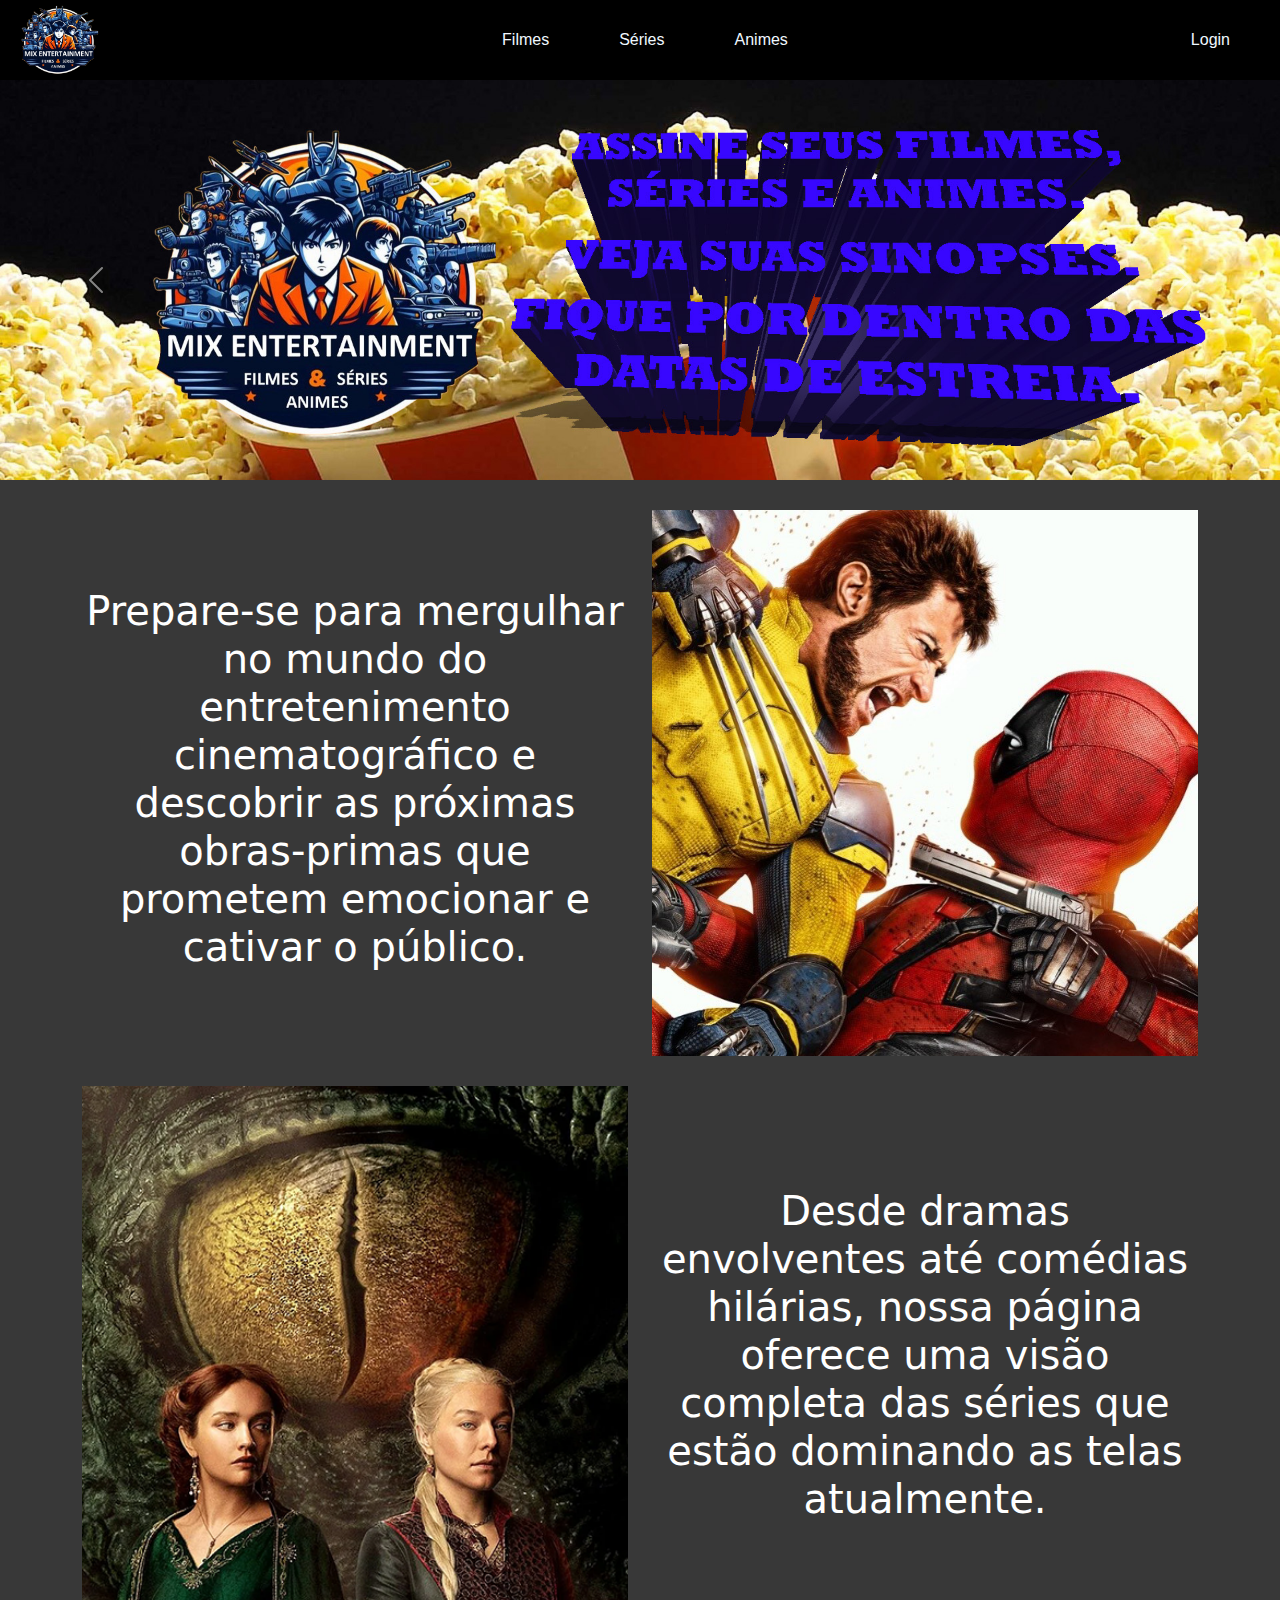
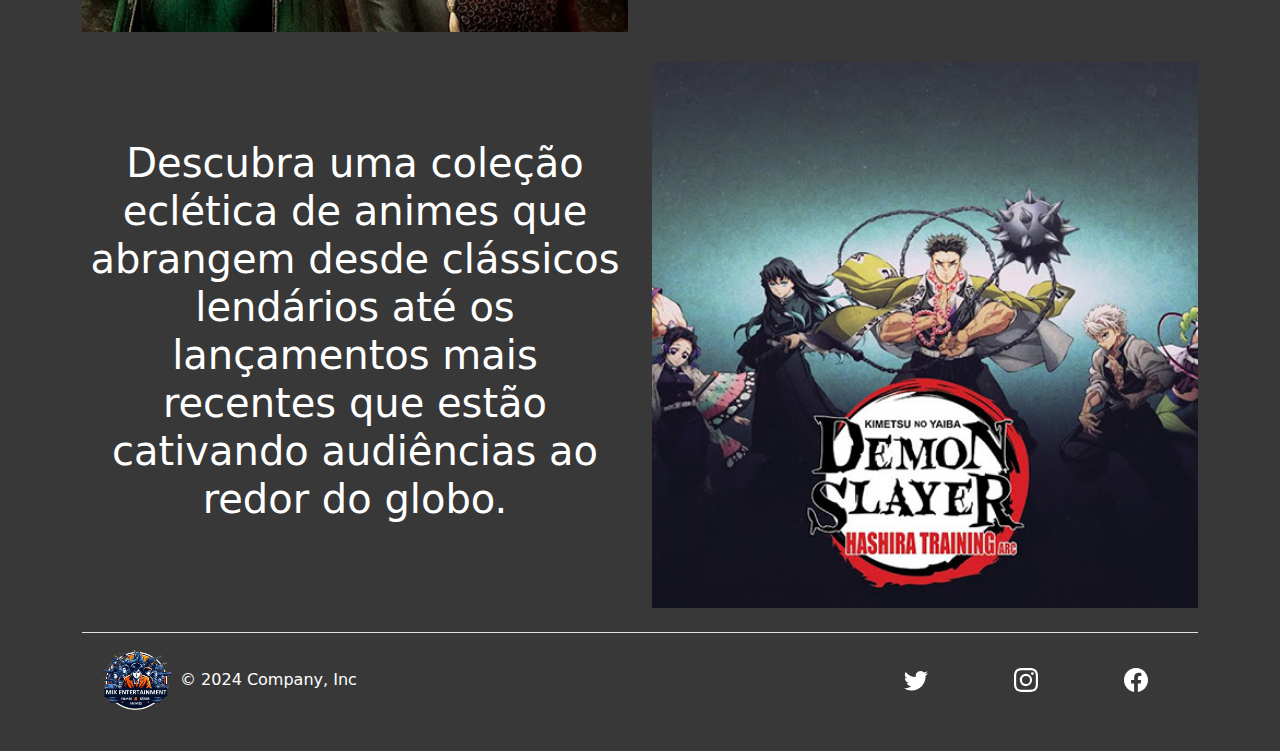
<file: index.html>
<!DOCTYPE html>
<html lang="pt-br">

<head>
  <link href="https://cdn.jsdelivr.net/npm/bootstrap@5.3.3/dist/css/bootstrap.min.css" rel="stylesheet"
    integrity="sha384-QWTKZyjpPEjISv5WaRU9OFeRpok6YctnYmDr5pNlyT2bRjXh0JMhjY6hW+ALEwIH" crossorigin="anonymous">

  <link rel="stylesheet" href="./estilos/estilo.css">

  <meta charset="UTF-8">

  <meta name="viewport" content="width=device-width, initial-scale=1.0">

  <link rel="shortcut icon" href="./images/logo.png">
  
  <title>Home</title>
  
</head>

<body>
  <header id="topo">
    <a href="./index.html">
      <img src="./images/logo.png" alt="" height="70" >
    </a>
    <nav>
      <ul>
        <li>
          <a href="./pages/filmes.html">
            Filmes
          </a>
        </li>
        <li>
          <a href="./pages/series.html">
            Séries
          </a>
        </li>
        <li>
          <a href="./pages/animes.html">
            Animes
          </a>
        </li>
      </ul>
    </nav>
    <nav>
      <ul>
        <li>
          <a href="./pages/login.html">
            Login
          </a>
        </li>
      </ul>
    </nav>

  </header>

  <main>
    <div id="carouselExampleAutoplaying" class="carousel slide" data-bs-ride="carousel">
      <div class="carousel-inner">
        <div class="carousel-item active">
          <img src="./images/baner1_topo.png" class="d-block w-100" alt="">
        </div>
        <div class="carousel-item">
          <img src="./images/baner2_topo.png" class="d-block w-100" alt="">
        </div>
        <div class="carousel-item">
          <img src="./images/baner3_topo.png" class="d-block w-100" alt="">
        </div>
        <div class="carousel-item">
          <img src="./images/baner4_topo.png" class="d-block w-100" alt="">
        </div>
      </div>
      <button class="carousel-control-prev" type="button" data-bs-target="#carouselExampleAutoplaying"
        data-bs-slide="prev">
        <span class="carousel-control-prev-icon" aria-hidden="true"></span>
        <span class="visually-hidden">Previous</span>
      </button>
      <button class="carousel-control-next" type="button" data-bs-target="#carouselExampleAutoplaying"
        data-bs-slide="next">
        <span class="carousel-control-next-icon" aria-hidden="true"></span>
        <span class="visually-hidden">Next</span>
      </button>
    </div>



    <section id="primeira">
      <div class="container text-center">
        <div class="row">
          <div class="col text-center">
            <h1>
              Prepare-se para mergulhar no mundo do entretenimento cinematográfico e descobrir as próximas obras-primas que prometem emocionar e cativar o público.
            </h1>
          </div>
          <div class="col">
            <div id="carouselExampleSlidesOnly" class="carousel slide" data-bs-ride="carousel">
              <div class="carousel-inner">
                <div class="carousel-item active">
                  <img src="./images/filme_meio1.jpg" class="d-block w-100" alt="">
                </div>
                <div class="carousel-item">
                  <img src="./images/filme_meio2.webp" class="d-block w-100" alt="">
                </div>
                <div class="carousel-item">
                  <img src="./images/filme_meio3.jpg" class="d-block w-100" alt="">
                </div>
              </div>
            </div>
          </div>

          <div class="container text-center">
            <div class="row">
              <div class="col">
                <div id="carouselExampleSlidesOnly" class="carousel slide" data-bs-ride="carousel">
                  <div class="carousel-inner">
                    <div class="carousel-item active">
                      <img src="./images/series_meio1.webp" class="d-block w-100" alt="">
                    </div>
                    <div class="carousel-item">
                      <img src="./images/series_meio2.webp" class="d-block w-100" alt="">
                    </div>
                    <div class="carousel-item">
                      <img src="./images/series_meio3.jpg" class="d-block w-100" alt="">
                    </div>
                  </div>
                </div>
              </div>
              <div class="col">
                <h1>
                  Desde dramas envolventes até comédias hilárias, nossa página oferece uma visão completa das séries que estão dominando as telas atualmente.
                </h1>
              </div>

              <div class="container text-center">
                <div class="row">
                  <div class="col">
                    <h1>
                      Descubra uma coleção eclética de animes que abrangem desde clássicos lendários até os lançamentos mais recentes que estão cativando audiências ao redor do globo.
                    </h1>
                  </div>
                  <div class="col">
                    <div id="carouselExampleSlidesOnly" class="carousel slide" data-bs-ride="carousel">
                      <div class="carousel-inner">
                        <div class="carousel-item active">
                          <img src="./images/anime_meio1.jpg" class="d-block w-100" alt="">
                        </div>
                        <div class="carousel-item">
                          <img src="./images/anime_meio2.jpg" class="d-block w-100" alt="">
                        </div>
                        <div class="carousel-item">
                          <img src="./images/anime_meio3.webp" class="d-block w-100" alt="">
                        </div>
                      </div>
                    </div>
                  </div>

    </section>

   
    
    <svg xmlns="http://www.w3.org/2000/svg" class="d-none">
      
        
        
          <!-- <symbol id="bootstrap" viewBox="0 0 118 94">
            <title>Bootstrap</title>
            <path fill-rule="evenodd" clip-rule="evenodd" d="M24.509 0c-6.733 0-11.715 5.893-11.492 12.284.214 6.14-.064 14.092-2.066 20.577C8.943 39.365 5.547 43.485 0 44.014v5.972c5.547.529 8.943 4.649 10.951 11.153 2.002 6.485 2.28 14.437 2.066 20.577C12.794 88.106 17.776 94 24.51 94H93.5c6.733 0 11.714-5.893 11.491-12.284-.214-6.14.064-14.092 2.066-20.577 2.009-6.504 5.396-10.624 10.943-11.153v-5.972c-5.547-.529-8.934-4.649-10.943-11.153-2.002-6.484-2.28-14.437-2.066-20.577C105.214 5.894 100.233 0 93.5 0H24.508zM80 57.863C80 66.663 73.436 72 62.543 72H44a2 2 0 01-2-2V24a2 2 0 012-2h18.437c9.083 0 15.044 4.92 15.044 12.474 0 5.302-4.01 10.049-9.119 10.88v.277C75.317 46.394 80 51.21 80 57.863zM60.521 28.34H49.948v14.934h8.905c6.884 0 10.68-2.772 10.68-7.727 0-4.643-3.264-7.207-9.012-7.207zM49.948 49.2v16.458H60.91c7.167 0 10.964-2.876 10.964-8.281 0-5.406-3.903-8.178-11.425-8.178H49.948z"fill="white"></path>
          </symbol> -->
          <symbol id="facebook" viewBox="0 0 16 16">
            <path d="M16 8.049c0-4.446-3.582-8.05-8-8.05C3.58 0-.002 3.603-.002 8.05c0 4.017 2.926 7.347 6.75 7.951v-5.625h-2.03V8.05H6.75V6.275c0-2.017 1.195-3.131 3.022-3.131.876 0 1.791.157 1.791.157v1.98h-1.009c-.993 0-1.303.621-1.303 1.258v1.51h2.218l-.354 2.326H9.25V16c3.824-.604 6.75-3.934 6.75-7.951z"fill="white"/>
          </symbol>
          <symbol id="instagram" viewBox="0 0 16 16">
              <path d="M8 0C5.829 0 5.556.01 4.703.048 3.85.088 3.269.222 2.76.42a3.917 3.917 0 0 0-1.417.923A3.927 3.927 0 0 0 .42 2.76C.222 3.268.087 3.85.048 4.7.01 5.555 0 5.827 0 8.001c0 2.172.01 2.444.048 3.297.04.852.174 1.433.372 1.942.205.526.478.972.923 1.417.444.445.89.719 1.416.923.51.198 1.09.333 1.942.372C5.555 15.99 5.827 16 8 16s2.444-.01 3.298-.048c.851-.04 1.434-.174 1.943-.372a3.916 3.916 0 0 0 1.416-.923c.445-.445.718-.891.923-1.417.197-.509.332-1.09.372-1.942C15.99 10.445 16 10.173 16 8s-.01-2.445-.048-3.299c-.04-.851-.175-1.433-.372-1.941a3.926 3.926 0 0 0-.923-1.417A3.911 3.911 0 0 0 13.24.42c-.51-.198-1.092-.333-1.943-.372C10.443.01 10.172 0 7.998 0h.003zm-.717 1.442h.718c2.136 0 2.389.007 3.232.046.78.035 1.204.166 1.486.275.373.145.64.319.92.599.28.28.453.546.598.92.11.281.24.705.275 1.485.039.843.047 1.096.047 3.231s-.008 2.389-.047 3.232c-.035.78-.166 1.203-.275 1.485a2.47 2.47 0 0 1-.599.919c-.28.28-.546.453-.92.598-.28.11-.704.24-1.485.276-.843.038-1.096.047-3.232.047s-2.39-.009-3.233-.047c-.78-.036-1.203-.166-1.485-.276a2.478 2.478 0 0 1-.92-.598 2.48 2.48 0 0 1-.6-.92c-.109-.281-.24-.705-.275-1.485-.038-.843-.046-1.096-.046-3.233 0-2.136.008-2.388.046-3.231.036-.78.166-1.204.276-1.486.145-.373.319-.64.599-.92.28-.28.546-.453.92-.598.282-.11.705-.24 1.485-.276.738-.034 1.024-.044 2.515-.045v.002zm4.988 1.328a.96.96 0 1 0 0 1.92.96.96 0 0 0 0-1.92zm-4.27 1.122a4.109 4.109 0 1 0 0 8.217 4.109 4.109 0 0 0 0-8.217zm0 1.441a2.667 2.667 0 1 1 0 5.334 2.667 2.667 0 0 1 0-5.334z"fill="white"/>
          </symbol>
          <symbol id="twitter" viewBox="0 0 16 16">
            <path d="M5.026 15c6.038 0 9.341-5.003 9.341-9.334 0-.14 0-.282-.006-.422A6.685 6.685 0 0 0 16 3.542a6.658 6.658 0 0 1-1.889.518 3.301 3.301 0 0 0 1.447-1.817 6.533 6.533 0 0 1-2.087.793A3.286 3.286 0 0 0 7.875 6.03a9.325 9.325 0 0 1-6.767-3.429 3.289 3.289 0 0 0 1.018 4.382A3.323 3.323 0 0 1 .64 6.575v.045a3.288 3.288 0 0 0 2.632 3.218 3.203 3.203 0 0 1-.865.115 3.23 3.23 0 0 1-.614-.057 3.283 3.283 0 0 0 3.067 2.277A6.588 6.588 0 0 1 .78 13.58a6.32 6.32 0 0 1-.78-.045A9.344 9.344 0 0 0 5.026 15z"fill="white"/>
          </symbol>
        </svg>
      
        
        <div class="container">
          <footer class="d-flex flex-wrap justify-content-between align-items-center py-3 my-4 border-top">
            <div class="col-md-4 d-flex align-items-center">
              <a href="#topo" class="mb-3 me-2 mb-md-0 text-body-secondary text-decoration-none lh-1">
                <img src="./images/logo.png" width="70">
                <title>Bootstrap</title>
              </a>
              <span class="mb-3 mb-md-0 text-body-secondary">
                <main id="textofooter">
                &copy; 2024 Company, Inc
              </main>
              </span>
            </div>
        
            <ul class="nav col-md-4 justify-content-end list-unstyled d-flex">
              <li class="ms-3"><a class="text-body-secondary" href="https://x.com/SenacBrasil"><svg class="bi" width="24" height="24"><use xlink:href="#twitter"/></svg></a></li>
              <li class="ms-3"><a class="text-body-secondary" href="https://www.instagram.com/Senac_RJ/"><svg class="bi" width="24" height="24"><use xlink:href="#instagram"/></svg></a></li>
              <li class="ms-3"><a class="text-body-secondary" href="https://www.facebook.com/senacrj/?locale=pt_BR"><svg class="bi" width="24" height="24"><use xlink:href="#facebook"/></svg></a></li>
            </ul>
          </footer>
        </div>



 <script src="https://cdn.jsdelivr.net/npm/bootstrap@5.3.3/dist/js/bootstrap.bundle.min.js"
  integrity="sha384-YvpcrYf0tY3lHB60NNkmXc5s9fDVZLESaAA55NDzOxhy9GkcIdslK1eN7N6jIeHz"
  crossorigin="anonymous"></script>

</body>

</html>
</file>
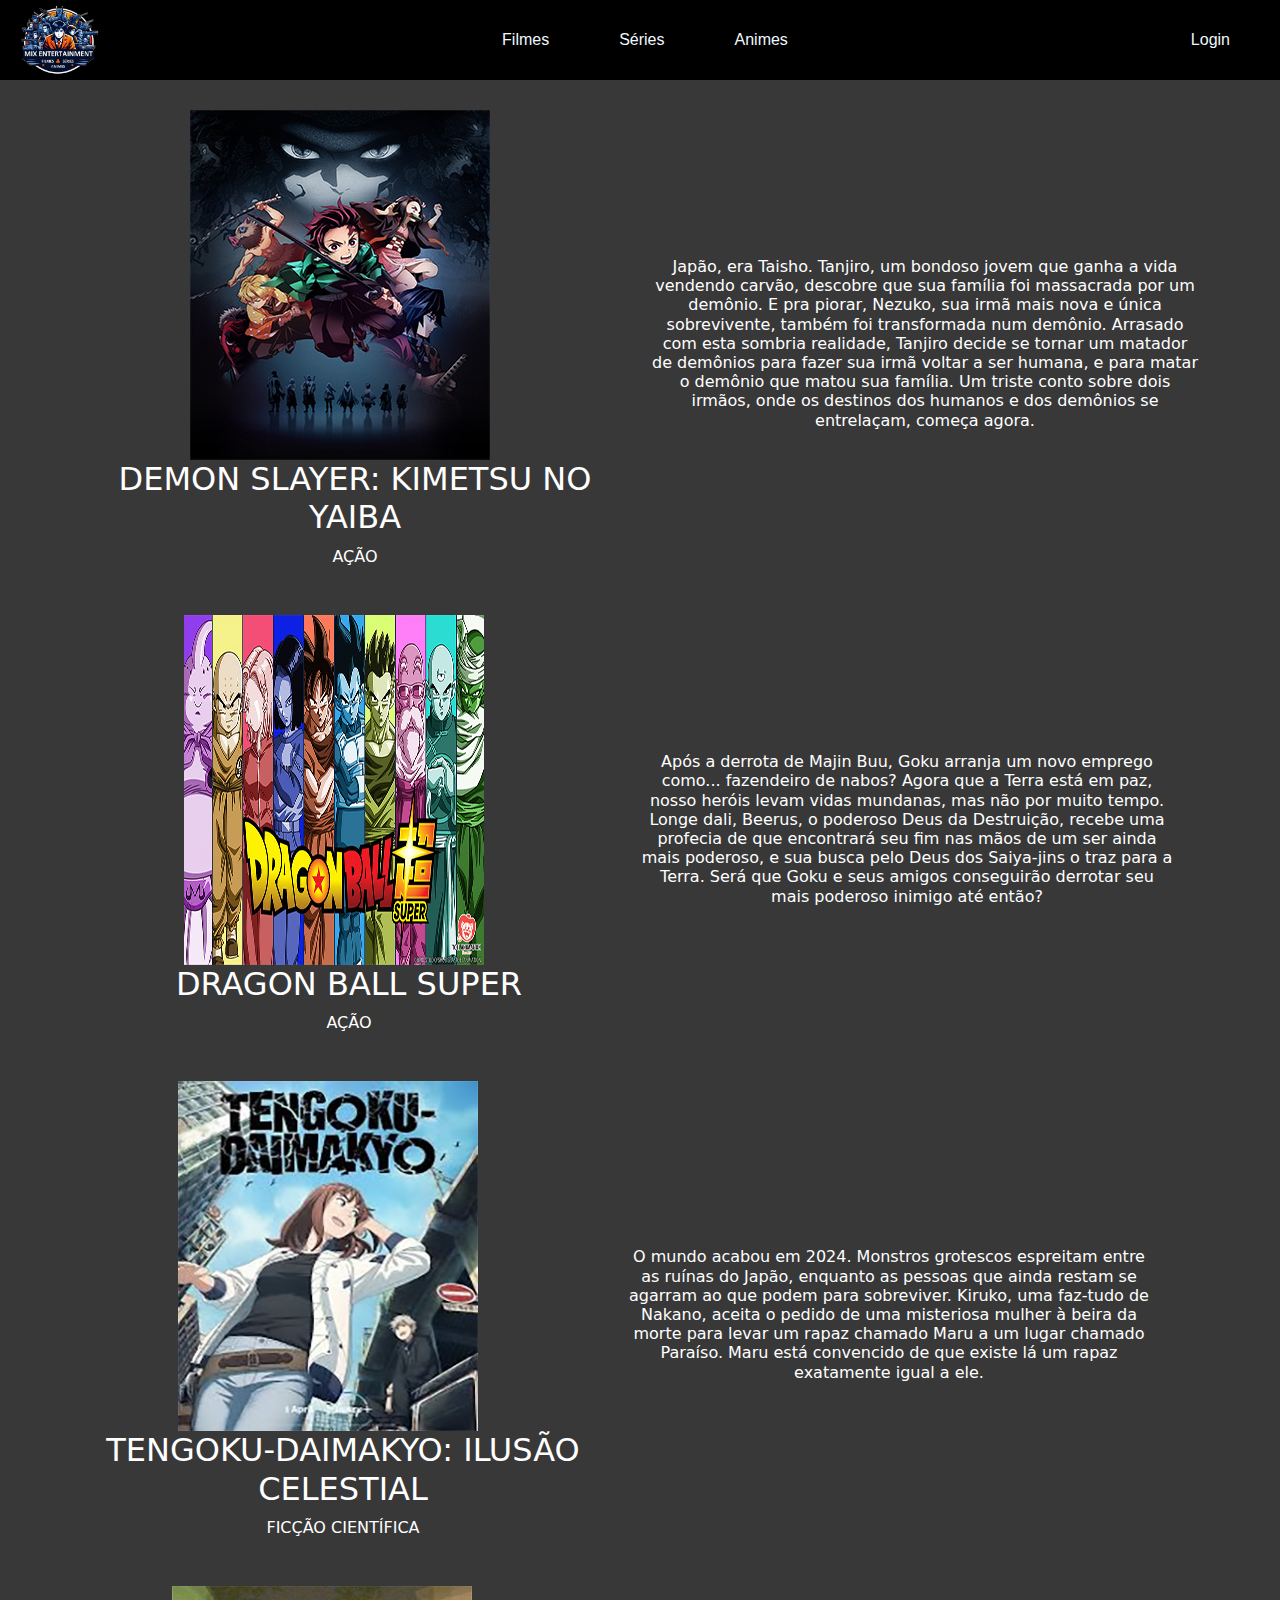
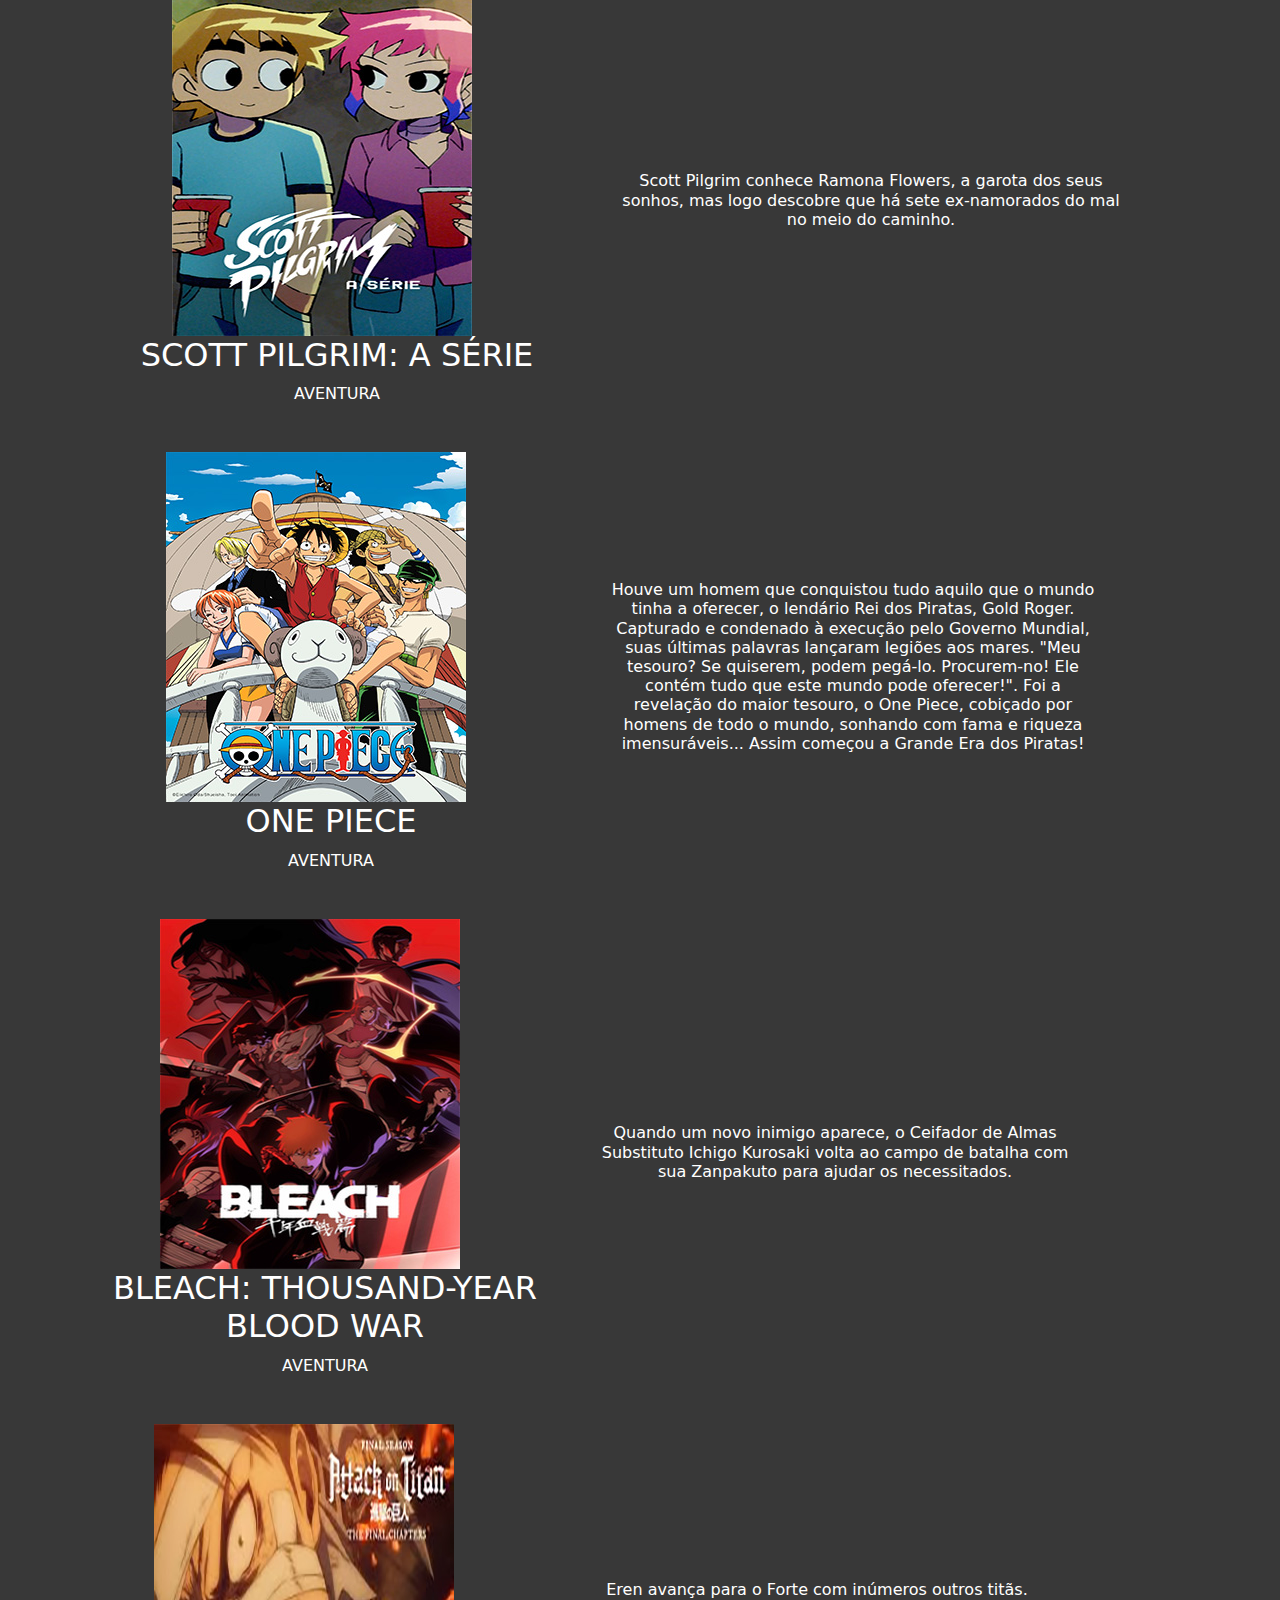
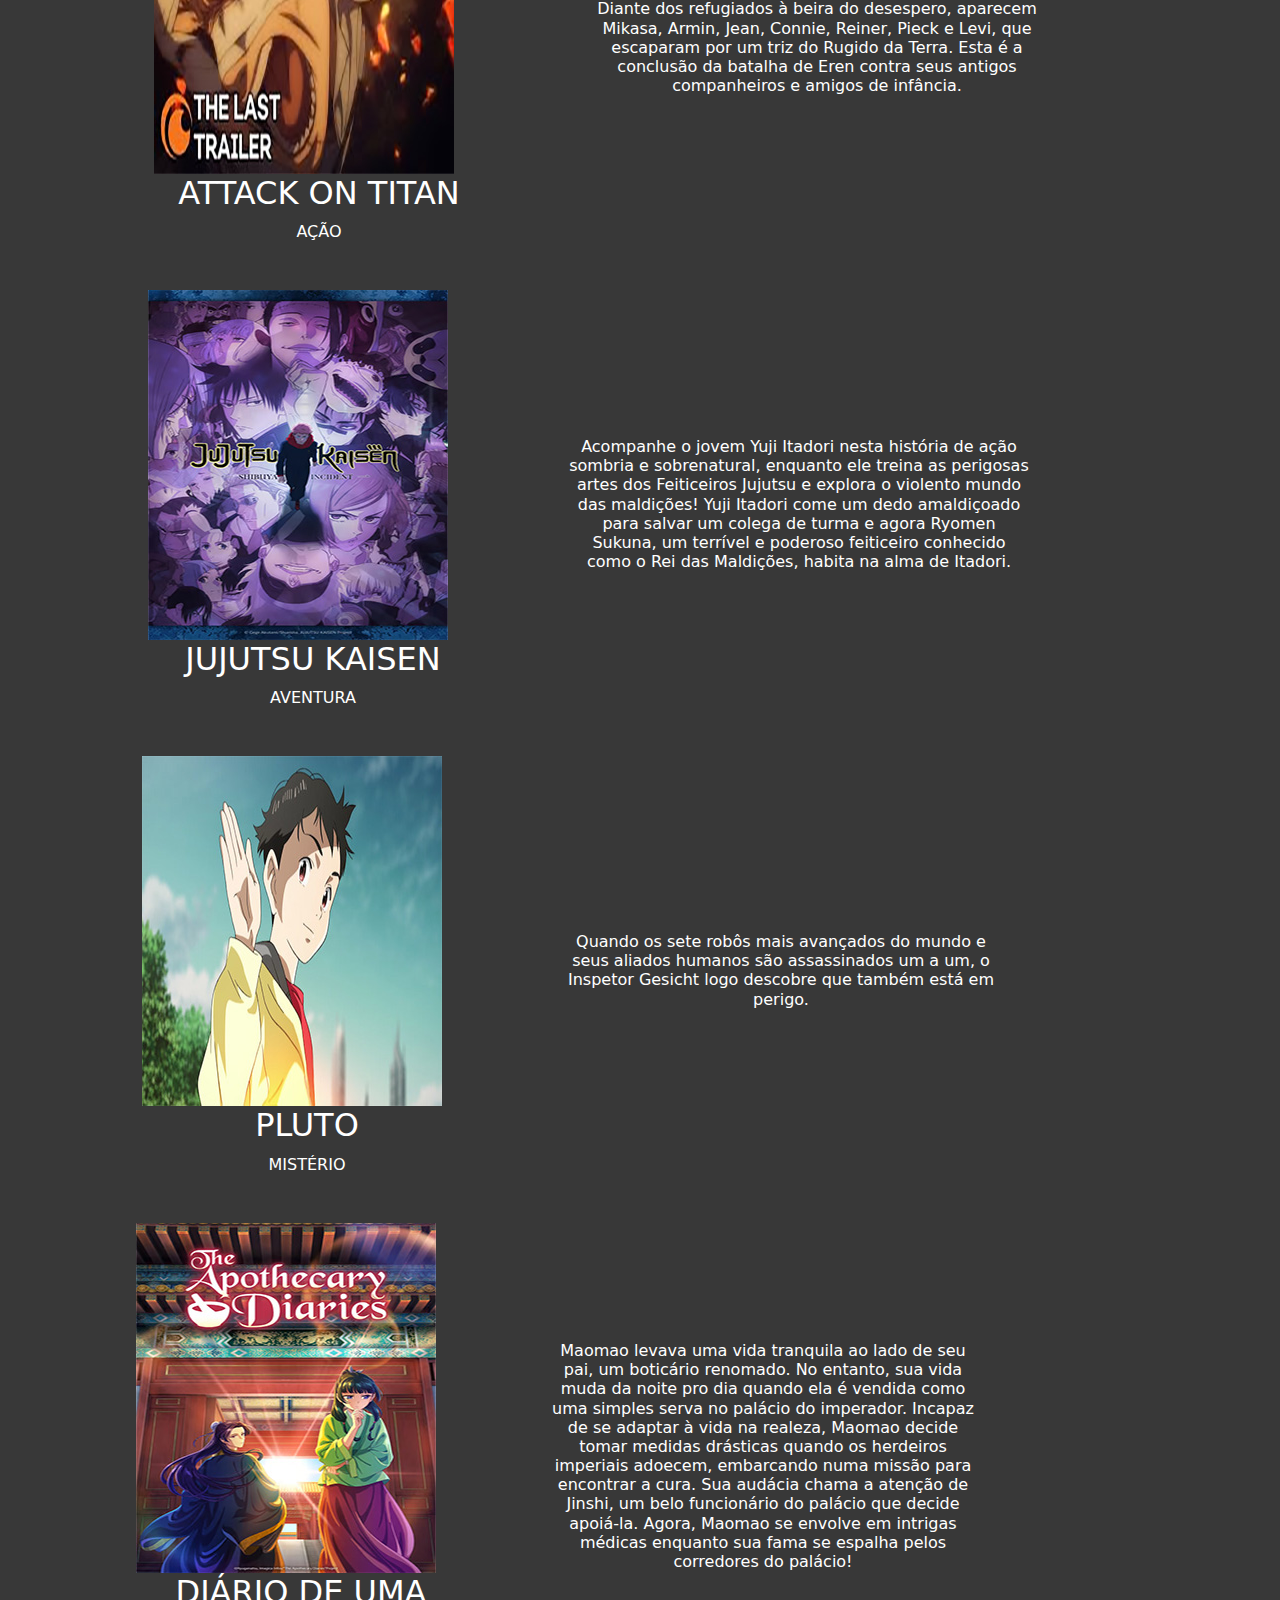
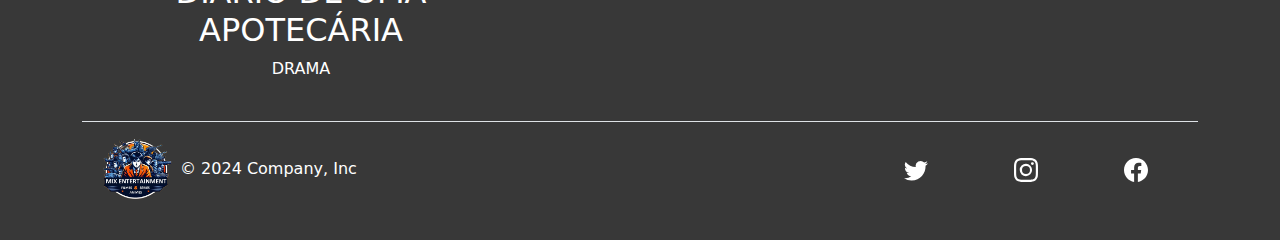
<file: pages/animes.html>
<!DOCTYPE html>
<html lang="pt-br">
<head>
  <link href="https://cdn.jsdelivr.net/npm/bootstrap@5.3.3/dist/css/bootstrap.min.css" rel="stylesheet"
    integrity="sha384-QWTKZyjpPEjISv5WaRU9OFeRpok6YctnYmDr5pNlyT2bRjXh0JMhjY6hW+ALEwIH" crossorigin="anonymous">
    <link rel="stylesheet" href="../estilos/estilo.css">
    <meta charset="UTF-8">
    <meta name="viewport" content="width=device-width, initial-scale=1.0">
    <title>Animes</title>
    <link rel="shortcut icon" href="../images/logo.png">
</head>

<header>

        <a href="../index.html">
          <img src="../images/logo.png" alt="logo" height="70">
        </a>
        <nav>
          <ul>
            <li>
              <a href="./filmes.html">
                Filmes
              </a>
            </li>
            <li>
              <a href="./series.html">
                Séries
              </a>
            </li>
            <li>
              <a href="./pages/animes.html">
                Animes
              </a>
            </li>
          </ul>
        </nav>
        <nav>
          <ul>
            <li>
              <a href="./login.html">
                Login
              </a>
            </li>
          </ul>
        </nav>
    
</header>

<body>
  

<section id="teste">

<div class="container text-center">

          <div class="row">
          <div class="col">
            <article>
              <a href="https://www.crunchyroll.com/pt-br/series/GY5P48XEY/demon-slayer-kimetsu-no-yaiba"><img src="../images/anime1.jpg" alt=""></a>
              <h2>DEMON SLAYER: KIMETSU NO YAIBA</h2>
              <p>AÇÃO</p>
          </article>
          </div>
          <div class="col">
            <h6>
              Japão, era Taisho. Tanjiro, um bondoso jovem que ganha a vida vendendo carvão, descobre que sua família foi massacrada por um demônio. E pra piorar, Nezuko, sua irmã mais nova e única sobrevivente, também foi transformada num demônio. Arrasado com esta sombria realidade, Tanjiro decide se tornar um matador de demônios para fazer sua irmã voltar a ser humana, e para matar o demônio que matou sua família. Um triste conto sobre dois irmãos, onde os destinos dos humanos e dos demônios se entrelaçam, começa agora.
            </h6>
          </div>

          <div class="row">
            <div class="col">
              <article>
                <a href="https://www.crunchyroll.com/pt-br/series/GR19V7816/dragon-ball-super"><img src="../images/anime2.jpg" alt=""></a>
                <h2>DRAGON BALL SUPER</h2>
                <p>AÇÃO</p>
            </article>
            </div>
            <div class="col">
              <h6>
                Após a derrota de Majin Buu, Goku arranja um novo emprego como... fazendeiro de nabos? Agora que a Terra está em paz, nosso heróis levam vidas mundanas, mas não por muito tempo.
                Longe dali, Beerus, o poderoso Deus da Destruição, recebe uma profecia de que encontrará seu fim nas mãos de um ser ainda mais poderoso, e sua busca pelo Deus dos Saiya-jins o traz para a Terra. Será que Goku e seus amigos conseguirão derrotar seu mais poderoso inimigo até então?
              </h6>
            </div>

        <div class="row">
          <div class="col">
            <article>
              <a href="https://www.disneyplus.com/pt-br/series/tengoku-daimakyo-ilusao-celestial/7hd7j6bmGOTg"><img src="../images/anime3.jpg" alt=""></a>
              <h2>TENGOKU-DAIMAKYO: ILUSÃO CELESTIAL</h2>
              <p>FICÇÃO CIENTÍFICA</p>
          </article>
          </div>
          <div class="col">
            <h6>
              O mundo acabou em 2024. Monstros grotescos espreitam entre as ruínas do Japão, enquanto as pessoas que ainda restam se agarram ao que podem para sobreviver. Kiruko, uma faz-tudo de Nakano, aceita o pedido de uma misteriosa mulher à beira da morte para levar um rapaz chamado Maru a um lugar chamado Paraíso. Maru está convencido de que existe lá um rapaz exatamente igual a ele.
            </h6>
          </div>

          <div class="row">
            <div class="col">
              <article>
                <a href="https://www.netflix.com/br/title/81153115"><img src="../images/anime4.jpg" alt=""></a>
                <h2>SCOTT PILGRIM: A SÉRIE</h2>
                <p>AVENTURA</p>
            </article>
            </div>
            <div class="col">
              <h6>
                Scott Pilgrim conhece Ramona Flowers, a garota dos seus sonhos, mas logo descobre que há sete ex-namorados do mal no meio do caminho.
              </h6>
            </div>
            
          <div class="row">
            <div class="col">
              <article>
                <a href="https://www.crunchyroll.com/pt-br/series/GRMG8ZQZR/one-piece"><img src="../images/anime5.jpg" alt=""></a>
                <h2>ONE PIECE</h2>
                <p>AVENTURA</p>
            </article>
            </div>
            <div class="col">
              <h6>
                Houve um homem que conquistou tudo aquilo que o mundo tinha a oferecer, o lendário Rei dos Piratas, Gold Roger. Capturado e condenado à execução pelo Governo Mundial, suas últimas palavras lançaram legiões aos mares. "Meu tesouro? Se quiserem, podem pegá-lo. Procurem-no! Ele contém tudo que este mundo pode oferecer!".
Foi a revelação do maior tesouro, o One Piece, cobiçado por homens de todo o mundo, sonhando com fama e riqueza imensuráveis... Assim começou a Grande Era dos Piratas!
              </h6>
            </div>

            <div class="row">
              <div class="col">
                <article>
                  <a href="https://www.disneyplus.com/pt-br/series/bleach-thousand-year-blood-war/4Afet1Q421gy"><img src="../images/anime6.jpg" alt=""></a>
                  <h2>BLEACH: THOUSAND-YEAR BLOOD WAR</h2>
                  <p>AVENTURA</p>
              </article>
              </div>
              <div class="col">
                <h6>
                  Quando um novo inimigo aparece, o Ceifador de Almas Substituto Ichigo Kurosaki volta ao campo de batalha com sua Zanpakuto para ajudar os necessitados.
                </h6>
              </div>
              
              <div class="row">
                <div class="col">
                  <article>
                    <a href="https://www.crunchyroll.com/pt-br/watch/GMKUXP08K/attack-on-titan-final-season-the-final-chapters-special-2"><img src="../images/anime7.jpg" alt=""></a>
                    <h2>ATTACK ON TITAN</h2>
                    <p>AÇÃO</p>
                </article>
                </div>
                <div class="col">
                  <h6>
                    Eren avança para o Forte com inúmeros outros titãs. Diante dos refugiados à beira do desespero, aparecem Mikasa, Armin, Jean, Connie, Reiner, Pieck e Levi, que escaparam por um triz do Rugido da Terra. Esta é a conclusão da batalha de Eren contra seus antigos companheiros e amigos de infância.
                  </h6>
                </div>
                              
              <div class="row">
                <div class="col">
                  <article>
                    <a href="https://www.crunchyroll.com/pt-br/series/GRDV0019R/jujutsu-kaisen"><img src="../images/anime8.jpg" alt=""></a>
                    <h2>JUJUTSU KAISEN</h2>
                    <p>AVENTURA</p>
                </article>
                </div>
                <div class="col">
                  <h6>
                    Acompanhe o jovem Yuji Itadori nesta história de ação sombria e sobrenatural, enquanto ele treina as perigosas artes dos Feiticeiros Jujutsu e explora o violento mundo das maldições! Yuji Itadori come um dedo amaldiçoado para salvar um colega de turma e agora Ryomen Sukuna, um terrível e poderoso feiticeiro conhecido como o Rei das Maldições, habita na alma de Itadori.
                  </h6>
                </div>
              
                <div class="row">
                  <div class="col">
                    <article>
                      <a href="https://www.netflix.com/br/title/81281344"><img src="../images/anime9.jpg" alt=""></a>
                      <h2>PLUTO</h2>
                      <p>MISTÉRIO</p>
                  </article>
                  </div>
                  <div class="col">
                    <h6>
                      Quando os sete robôs mais avançados do mundo e seus aliados humanos são assassinados um a um, o Inspetor Gesicht logo descobre que também está em perigo.
                    </h6>
                  </div>
                
              <div class="row">
                <div class="col">
                  <article>
                    <a href="https://www.crunchyroll.com/pt-br/series/G3KHEVDJ7/the-apothecary-diaries"><img src="../images/anime10.jpg" alt=""></a>
                    <h2>DIÁRIO DE UMA APOTECÁRIA</h2>
                    <p>DRAMA</p>
                </article>
                </div>
                <div class="col">
                  <h6>
                    Maomao levava uma vida tranquila ao lado de seu pai, um boticário renomado. No entanto, sua vida muda da noite pro dia quando ela é vendida como uma simples serva no palácio do imperador. Incapaz de se adaptar à vida na realeza, Maomao decide tomar medidas drásticas quando os herdeiros imperiais adoecem, embarcando numa missão para encontrar a cura. Sua audácia chama a atenção de Jinshi, um belo funcionário do palácio que decide apoiá-la. Agora, Maomao se envolve em intrigas médicas enquanto sua fama se espalha pelos corredores do palácio!
                  </h6>
                </div>


</section>

<svg xmlns="http://www.w3.org/2000/svg" class="d-none">
  <symbol id="facebook" viewBox="0 0 16 16">
    <path d="M16 8.049c0-4.446-3.582-8.05-8-8.05C3.58 0-.002 3.603-.002 8.05c0 4.017 2.926 7.347 6.75 7.951v-5.625h-2.03V8.05H6.75V6.275c0-2.017 1.195-3.131 3.022-3.131.876 0 1.791.157 1.791.157v1.98h-1.009c-.993 0-1.303.621-1.303 1.258v1.51h2.218l-.354 2.326H9.25V16c3.824-.604 6.75-3.934 6.75-7.951z"fill="white"/>
  </symbol>
  <symbol id="instagram" viewBox="0 0 16 16">
      <path d="M8 0C5.829 0 5.556.01 4.703.048 3.85.088 3.269.222 2.76.42a3.917 3.917 0 0 0-1.417.923A3.927 3.927 0 0 0 .42 2.76C.222 3.268.087 3.85.048 4.7.01 5.555 0 5.827 0 8.001c0 2.172.01 2.444.048 3.297.04.852.174 1.433.372 1.942.205.526.478.972.923 1.417.444.445.89.719 1.416.923.51.198 1.09.333 1.942.372C5.555 15.99 5.827 16 8 16s2.444-.01 3.298-.048c.851-.04 1.434-.174 1.943-.372a3.916 3.916 0 0 0 1.416-.923c.445-.445.718-.891.923-1.417.197-.509.332-1.09.372-1.942C15.99 10.445 16 10.173 16 8s-.01-2.445-.048-3.299c-.04-.851-.175-1.433-.372-1.941a3.926 3.926 0 0 0-.923-1.417A3.911 3.911 0 0 0 13.24.42c-.51-.198-1.092-.333-1.943-.372C10.443.01 10.172 0 7.998 0h.003zm-.717 1.442h.718c2.136 0 2.389.007 3.232.046.78.035 1.204.166 1.486.275.373.145.64.319.92.599.28.28.453.546.598.92.11.281.24.705.275 1.485.039.843.047 1.096.047 3.231s-.008 2.389-.047 3.232c-.035.78-.166 1.203-.275 1.485a2.47 2.47 0 0 1-.599.919c-.28.28-.546.453-.92.598-.28.11-.704.24-1.485.276-.843.038-1.096.047-3.232.047s-2.39-.009-3.233-.047c-.78-.036-1.203-.166-1.485-.276a2.478 2.478 0 0 1-.92-.598 2.48 2.48 0 0 1-.6-.92c-.109-.281-.24-.705-.275-1.485-.038-.843-.046-1.096-.046-3.233 0-2.136.008-2.388.046-3.231.036-.78.166-1.204.276-1.486.145-.373.319-.64.599-.92.28-.28.546-.453.92-.598.282-.11.705-.24 1.485-.276.738-.034 1.024-.044 2.515-.045v.002zm4.988 1.328a.96.96 0 1 0 0 1.92.96.96 0 0 0 0-1.92zm-4.27 1.122a4.109 4.109 0 1 0 0 8.217 4.109 4.109 0 0 0 0-8.217zm0 1.441a2.667 2.667 0 1 1 0 5.334 2.667 2.667 0 0 1 0-5.334z"fill="white"/>
  </symbol>
  <symbol id="twitter" viewBox="0 0 16 16">
    <path d="M5.026 15c6.038 0 9.341-5.003 9.341-9.334 0-.14 0-.282-.006-.422A6.685 6.685 0 0 0 16 3.542a6.658 6.658 0 0 1-1.889.518 3.301 3.301 0 0 0 1.447-1.817 6.533 6.533 0 0 1-2.087.793A3.286 3.286 0 0 0 7.875 6.03a9.325 9.325 0 0 1-6.767-3.429 3.289 3.289 0 0 0 1.018 4.382A3.323 3.323 0 0 1 .64 6.575v.045a3.288 3.288 0 0 0 2.632 3.218 3.203 3.203 0 0 1-.865.115 3.23 3.23 0 0 1-.614-.057 3.283 3.283 0 0 0 3.067 2.277A6.588 6.588 0 0 1 .78 13.58a6.32 6.32 0 0 1-.78-.045A9.344 9.344 0 0 0 5.026 15z"fill="white"/>
  </symbol>
</svg>


<div class="container">
  <footer class="d-flex flex-wrap justify-content-between align-items-center py-3 my-4 border-top">
    <div class="col-md-4 d-flex align-items-center">
      <a href="../index.html" class="mb-3 me-2 mb-md-0 text-body-secondary text-decoration-none lh-1">
        <img src="../images/logo.png" width="70">
        <title>Bootstrap</title>
      </a>
      <span class="mb-3 mb-md-0 text-body-secondary">
        <main id="textofooter">
        &copy; 2024 Company, Inc
      </main>
      </span>
    </div>

    <ul class="nav col-md-4 justify-content-end list-unstyled d-flex">
      <li class="ms-3"><a class="text-body-secondary" href="https://x.com/SenacBrasil"><svg class="bi" width="24" height="24"><use xlink:href="#twitter"/></svg></a></li>
      <li class="ms-3"><a class="text-body-secondary" href="https://www.instagram.com/Senac_RJ/"><svg class="bi" width="24" height="24"><use xlink:href="#instagram"/></svg></a></li>
      <li class="ms-3"><a class="text-body-secondary" href="https://www.facebook.com/senacrj/?locale=pt_BR"><svg class="bi" width="24" height="24"><use xlink:href="#facebook"/></svg></a></li>
    </ul>
  </footer>
</div>

<script src="https://cdn.jsdelivr.net/npm/bootstrap@5.3.3/dist/js/bootstrap.bundle.min.js"
integrity="sha384-YvpcrYf0tY3lHB60NNkmXc5s9fDVZLESaAA55NDzOxhy9GkcIdslK1eN7N6jIeHz"
crossorigin="anonymous"></script>
</body>

</html>
</file>
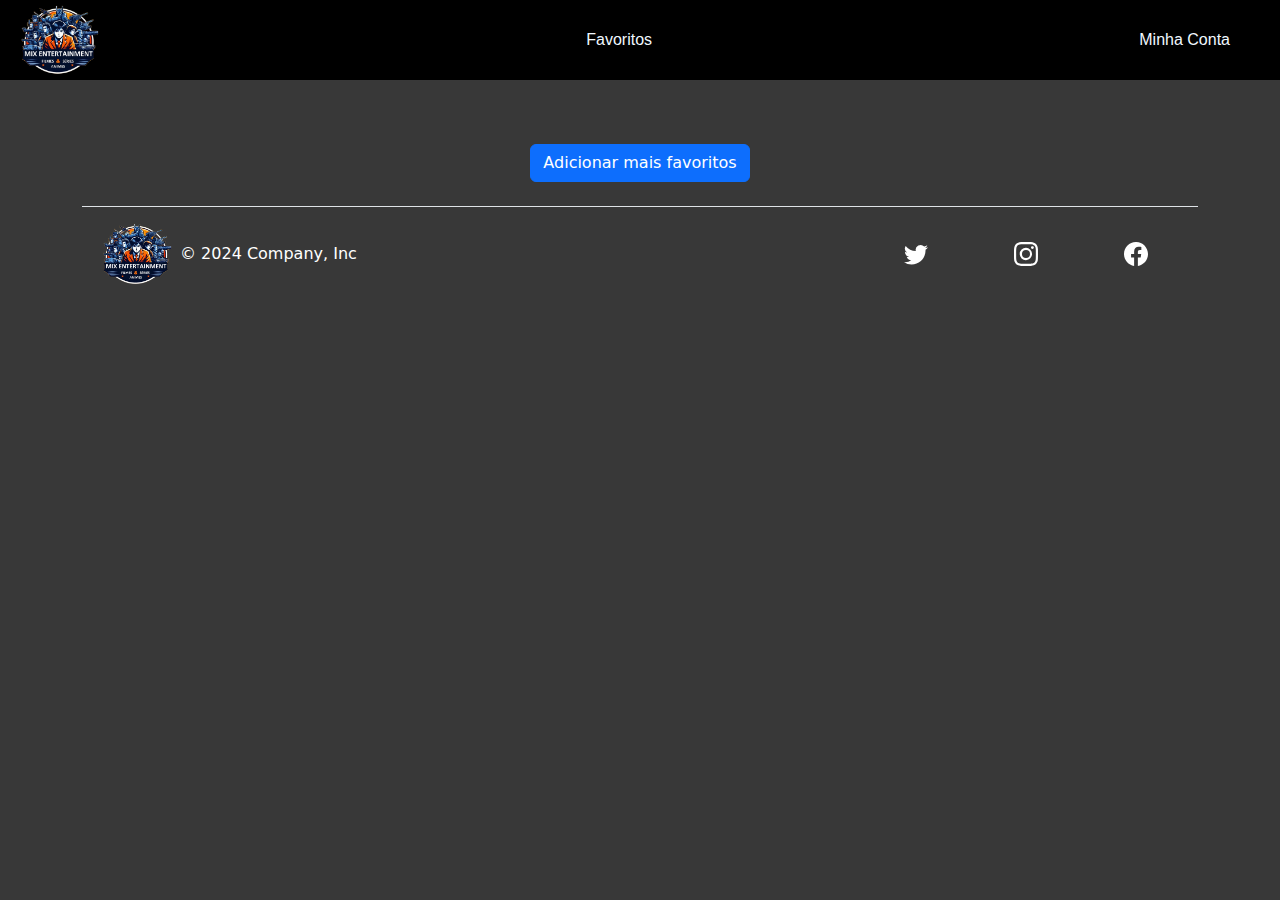
<file: pages/favoritos_logado.html>
<!DOCTYPE html>
<html lang="pt-br">

<head>
  <link href="https://cdn.jsdelivr.net/npm/bootstrap@5.3.3/dist/css/bootstrap.min.css" rel="stylesheet"
  integrity="sha384-QWTKZyjpPEjISv5WaRU9OFeRpok6YctnYmDr5pNlyT2bRjXh0JMhjY6hW+ALEwIH" crossorigin="anonymous">
  <link rel="stylesheet" href="../estilos/estilo.css">
  <meta charset="UTF-8">
  <meta name="viewport" content="width=device-width, initial-scale=1.0">
  <title>Favoritos</title>
  <link rel="shortcut icon" href="../images/logo.png">
</head>

<body>

    <header>

        <a href="./home_logado.html">
          <img src="../images/logo.png" alt="" height="70" >
        </a>
        <nav>
          <ul>
            <li>
                <a href="./favoritos_logado.html">
                    Favoritos
                  </a>
            </li>
          </ul>
        </nav>
        <nav>
          <ul>
            <li>
              <a href="./minha_conta.html">
                Minha Conta
              </a>
            </li>
          </ul>
        </nav>
      
      </header>


    <!-- Adicionar mais animes -->
    <div id="favoritos" class="row mt-5">
      <!-- Aqui serão adicionados os animes favoritos -->
    </div>

    <!-- Modal para escolher o anime -->
    <div class="modal fade" id="modalEscolherAnime" tabindex="-1" aria-labelledby="modalEscolherAnimeLabel"
      aria-hidden="true">
      <div class="modal-dialog modal-dialog-centered">
        <div class="modal-content">
          <div class="modal-header">
            <h5 class="modal-title" id="modalEscolherAnimeLabel">Adicionar aos favoritos</h5>
            <button type="button" class="btn-close" data-bs-dismiss="modal" aria-label="Close"></button>
          </div>
          <div class="modal-body">
            <select id="selectAnimes" class="form-select" aria-label="Escolha um anime">
              <option selected disabled>Filmes/Séries/Animes...</option>
              <option value="DIVERTIDAMENTE 2">DIVERTIDAMENTE 2</option>
              <option value="MEU MALVADO FAVORITO 4">MEU MALVADO FAVORITO 4</option>
              <option value="GODZILLA E KONG: O NOVO IMPÉRIO">GODZILLA E KONG: O NOVO IMPÉRIO</option>
              <option value="PLANETAS DOS MACACOS: O REINADO">PLANETAS DOS MACACOS: O REINADO</option>
              <option value="FURIOSA: UMA SAGA MAD MAX">FURIOSA: UMA SAGA MAD MAX</option>
              <option value="IMACULADA">IMACULADA</option>
              <option value="KUNG FU PANDA 4">KUNG FU PANDA 4</option>
              <option value="ATRAVÉS DA MINHA JANELA 3: OLHOS NOS OLHOS">ATRAVÉS DA MINHA JANELA 3: OLHOS NOS OLHOS</option>
              <option value="BEEKEEPER - O PROTETOR">BEEKEEPER - O PROTETOR</option>
              <option value="CAÇA-FANTASMAS: O IMPÉRIO DO GELO">CAÇA-FANTASMAS: O IMPÉRIO DO GELO</option>
              <option value="PARASYTE: THE GREY">PARASYTE: THE GREY</option>
              <option value="ANTRACITE">ANTRACITE</option>
              <option value="RIPLEY">RIPLEY</option>
              <option value="BANDIDAGEM">BANDIDAGEM</option>
              <option value="O SINAL">O SINAL</option>
              <option value="BEBÊ RENA">BEBÊ RENA</option>
              <option value="O PROBLEMA DOS 3 CORPOS">O PROBLEMA DOS 3 CORPOS</option>
              <option value="NOITE DE VERÃO">NOITE DE VERÃO</option>
              <option value="CRIMINOSOS">CRIMINOSOS</option>
              <option value="O TURISTA">O TURISTA</option>
              <option value="DEMON SLAYER: KIMETSU NO YAIBA">DEMON SLAYER: KIMETSU NO YAIBA</option>
              <option value="DRAGON BALL SUPER">DRAGON BALL SUPER</option>
              <option value="TENGOKU-DAIMAKYO: ILUSÃO CELESTIAL">TENGOKU-DAIMAKYO: ILUSÃO CELESTIAL</option>
              <option value="SCOTT PILGRIM: A SÉRIE">SCOTT PILGRIM: A SÉRIE</option>
              <option value="ONE PIECE">ONE PIECE</option>
              <option value="BLEACH: THOUSAND-YEAR BLOOD WAR">BLEACH: THOUSAND-YEAR BLOOD WAR</option>
              <option value="ATTACK ON TITAN">ATTACK ON TITAN</option>
              <option value="JUJUTSU KAISEN">JUJUTSU KAISEN</option>
              <option value="PLUTO">PLUTO</option>
              <option value="DIÁRIO DE UMA APOTECÁRIA">DIÁRIO DE UMA APOTECÁRIA</option>
              <!-- Adicione mais opções conforme necessário -->
            </select>
          </div>
          <div class="modal-footer">
            <button type="button" class="btn btn-secondary" data-bs-dismiss="modal">Cancelar</button>
            <button id="btnAdicionarAnime" type="button" class="btn btn-primary">Adicionar</button>
          </div>
        </div>
      </div>
    </div>

    <!-- Botão para adicionar mais animes -->
    <div class="text-center mt-3">
      <button id="btnAbrirModal" class="btn btn-primary" data-bs-toggle="modal"
        data-bs-target="#modalEscolherAnime">Adicionar mais favoritos</button>
    </div>
  </div>

  <svg xmlns="http://www.w3.org/2000/svg" class="d-none">
    <symbol id="facebook" viewBox="0 0 16 16">
      <path d="M16 8.049c0-4.446-3.582-8.05-8-8.05C3.58 0-.002 3.603-.002 8.05c0 4.017 2.926 7.347 6.75 7.951v-5.625h-2.03V8.05H6.75V6.275c0-2.017 1.195-3.131 3.022-3.131.876 0 1.791.157 1.791.157v1.98h-1.009c-.993 0-1.303.621-1.303 1.258v1.51h2.218l-.354 2.326H9.25V16c3.824-.604 6.75-3.934 6.75-7.951z"fill="white"/>
    </symbol>
    <symbol id="instagram" viewBox="0 0 16 16">
        <path d="M8 0C5.829 0 5.556.01 4.703.048 3.85.088 3.269.222 2.76.42a3.917 3.917 0 0 0-1.417.923A3.927 3.927 0 0 0 .42 2.76C.222 3.268.087 3.85.048 4.7.01 5.555 0 5.827 0 8.001c0 2.172.01 2.444.048 3.297.04.852.174 1.433.372 1.942.205.526.478.972.923 1.417.444.445.89.719 1.416.923.51.198 1.09.333 1.942.372C5.555 15.99 5.827 16 8 16s2.444-.01 3.298-.048c.851-.04 1.434-.174 1.943-.372a3.916 3.916 0 0 0 1.416-.923c.445-.445.718-.891.923-1.417.197-.509.332-1.09.372-1.942C15.99 10.445 16 10.173 16 8s-.01-2.445-.048-3.299c-.04-.851-.175-1.433-.372-1.941a3.926 3.926 0 0 0-.923-1.417A3.911 3.911 0 0 0 13.24.42c-.51-.198-1.092-.333-1.943-.372C10.443.01 10.172 0 7.998 0h.003zm-.717 1.442h.718c2.136 0 2.389.007 3.232.046.78.035 1.204.166 1.486.275.373.145.64.319.92.599.28.28.453.546.598.92.11.281.24.705.275 1.485.039.843.047 1.096.047 3.231s-.008 2.389-.047 3.232c-.035.78-.166 1.203-.275 1.485a2.47 2.47 0 0 1-.599.919c-.28.28-.546.453-.92.598-.28.11-.704.24-1.485.276-.843.038-1.096.047-3.232.047s-2.39-.009-3.233-.047c-.78-.036-1.203-.166-1.485-.276a2.478 2.478 0 0 1-.92-.598 2.48 2.48 0 0 1-.6-.92c-.109-.281-.24-.705-.275-1.485-.038-.843-.046-1.096-.046-3.233 0-2.136.008-2.388.046-3.231.036-.78.166-1.204.276-1.486.145-.373.319-.64.599-.92.28-.28.546-.453.92-.598.282-.11.705-.24 1.485-.276.738-.034 1.024-.044 2.515-.045v.002zm4.988 1.328a.96.96 0 1 0 0 1.92.96.96 0 0 0 0-1.92zm-4.27 1.122a4.109 4.109 0 1 0 0 8.217 4.109 4.109 0 0 0 0-8.217zm0 1.441a2.667 2.667 0 1 1 0 5.334 2.667 2.667 0 0 1 0-5.334z"fill="white"/>
    </symbol>
    <symbol id="twitter" viewBox="0 0 16 16">
      <path d="M5.026 15c6.038 0 9.341-5.003 9.341-9.334 0-.14 0-.282-.006-.422A6.685 6.685 0 0 0 16 3.542a6.658 6.658 0 0 1-1.889.518 3.301 3.301 0 0 0 1.447-1.817 6.533 6.533 0 0 1-2.087.793A3.286 3.286 0 0 0 7.875 6.03a9.325 9.325 0 0 1-6.767-3.429 3.289 3.289 0 0 0 1.018 4.382A3.323 3.323 0 0 1 .64 6.575v.045a3.288 3.288 0 0 0 2.632 3.218 3.203 3.203 0 0 1-.865.115 3.23 3.23 0 0 1-.614-.057 3.283 3.283 0 0 0 3.067 2.277A6.588 6.588 0 0 1 .78 13.58a6.32 6.32 0 0 1-.78-.045A9.344 9.344 0 0 0 5.026 15z"fill="white"/>
    </symbol>
  </svg>

  
  <div class="container">
    <footer class="d-flex flex-wrap justify-content-between align-items-center py-3 my-4 border-top">
      <div class="col-md-4 d-flex align-items-center">
        <a href="../pages/home_logado.html" class="mb-3 me-2 mb-md-0 text-body-secondary text-decoration-none lh-1">
          <img src="../images/logo.png" width="70">
          <title>Bootstrap</title>
        </a>
        <span class="mb-3 mb-md-0 text-body-secondary">
          <main id="textofooter">
          &copy; 2024 Company, Inc
        </main>
        </span>
      </div>
  
      <ul class="nav col-md-4 justify-content-end list-unstyled d-flex">
        <li class="ms-3"><a class="text-body-secondary" href="https://x.com/SenacBrasil"><svg class="bi" width="24" height="24"><use xlink:href="#twitter"/></svg></a></li>
        <li class="ms-3"><a class="text-body-secondary" href="https://www.instagram.com/Senac_RJ/"><svg class="bi" width="24" height="24"><use xlink:href="#instagram"/></svg></a></li>
        <li class="ms-3"><a class="text-body-secondary" href="https://www.facebook.com/senacrj/?locale=pt_BR"><svg class="bi" width="24" height="24"><use xlink:href="#facebook"/></svg></a></li>
      </ul>
    </footer>
  </div>

  <script src="https://cdn.jsdelivr.net/npm/bootstrap@5.3.3/dist/js/bootstrap.bundle.min.js"
    integrity="sha384-YvpcrYf0tY3lHB60NNkmXc5s9fDVZLESaAA55NDzOxhy9GkcIdslK1eN7N6jIeHz"
    crossorigin="anonymous"></script>

  <script>
    // Array para armazenar animes favoritos
    let animesFavoritos = [];

    // Função para adicionar anime aos favoritos
    function adicionarAnime(nome, descricao, imagemUrl, linkUrl) {
      animesFavoritos.push({ nome, descricao, imagemUrl, linkUrl });
      renderizarAnimesFavoritos();
    }

    // Função para renderizar os animes favoritos na página
    function renderizarAnimesFavoritos() {
      const container = document.getElementById('favoritos');
      container.innerHTML = ''; // Limpa o conteúdo atual

      animesFavoritos.forEach(anime => {
        const card = `
          <div class="col">
            <article>
              <a href="${anime.linkUrl}"><img src="${anime.imagemUrl}" alt=""></a>
              <h2>${anime.nome}</h2>
              <p>AÇÃO</p>
            </article>
          </div>
          <div class="col">
            <h6>${anime.descricao}</h6>
          </div>
        `;
        container.innerHTML += card;
      });
    }

    // Evento do botão para abrir modal de escolha de anime
    const btnAbrirModal = document.getElementById('btnAbrirModal');
    btnAbrirModal.addEventListener('click', function () {
      // Limpa seleção anterior
      document.getElementById('selectAnimes').selectedIndex = 0;
    });

    // Evento do botão para adicionar anime escolhido
    const btnAdicionarAnime = document.getElementById('btnAdicionarAnime');
    btnAdicionarAnime.addEventListener('click', function () {
      const select = document.getElementById('selectAnimes');
      const animeSelecionado = select.value;

      if (animeSelecionado === 'DIVERTIDAMENTE 2') {
        adicionarAnime(
          'DIVERTIDAMENTE 2',
          'Com um salto temporal, Riley se encontra mais velha, passando pela tão temida adolescência. Junto com o amadurecimento, a sala de controle também está passando por uma adaptação para dar lugar a algo totalmente inesperado: novas emoções.',
          '../images/filme1.jpg',
          'https://www.google.com/search?sca_esv=7e016d8d75cfc918&sca_upv=1&rlz=1C1CHBF_pt-PTBR1115BR1115&q=divertida+mente+2&source=lnms&fbs=[base64]&sa=X&ved=2ahUKEwjs5dzh8oaHAxUFrZUCHWRtBOoQ0pQJegQIDxAB&biw=991&bih=891&dpr=1'
        );
      }else if (animeSelecionado === 'MEU MALVADO FAVORITO 4') {
        adicionarAnime(
          'MEU MALVADO FAVORITO 4',
          'Gru dá as boas-vindas a um novo membro da família, Gru Jr., que pretende atormentar seu pai. No entanto, sua existência pacífica logo desmorona quando um mentor do crime escapa da prisão e jura vingança contra Gru.',
          '../images/filme2.jpg',
          'https://www.google.com/search?q=meu+malvado+favorito+4&sca_esv=7e016d8d75cfc918&sca_upv=1&rlz=1C1CHBF_pt-PTBR1115BR1115&biw=1920&bih=919&ei=rTODZoL1Dv7L1sQPq4K3yAQ&gs_ssp=eJzj4tVP1zc0TEsrMypJtjQwYPQSy00tVchNzClLTMlXSEssyy_KLMlXMAEA8GwMrQ&oq=&gs_lp=[base64]&sclient=gws-wiz-serp'
        );
      }else if (animeSelecionado === 'GODZILLA E KONG: O NOVO IMPÉRIO') {
        adicionarAnime(
          'GODZILLA E KONG: O NOVO IMPÉRIO',
          'Godzilla e o todo-poderoso Kong enfrentam uma ameaça colossal escondida nas profundezas do planeta, desafiando a sua própria existência e a sobrevivência da raça humana.',
          '../images/filme3.jpg',
          'https://www.google.com/search?q=godzilla+e+kong+o+novo+imp%C3%A9rio&sca_esv=7e016d8d75cfc918&sca_upv=1&rlz=1C1CHBF_pt-PTBR1115BR1115&biw=1920&bih=919&ei=8TyDZtH4N7jQ1sQPuJi-kAs&gs_ssp=eJzj4tVP1zc0LDE3yjEpSys2YPSST89PqcrMyUlUSFXIzs9LV8hXyMsvy1fIzC04vLIoMx8AdnAQ3A&oq=godzilla+E+&gs_lp=[base64]&sclient=gws-wiz-serp'
        );
      }else if (animeSelecionado === 'PLANETAS DOS MACACOS: O REINADO') {
        adicionarAnime(
          'PLANETAS DOS MACACOS: O REINADO',
          'Muitas sociedades de macacos cresceram desde quando César levou seu povo a um oásis, enquanto os humanos foram reduzidos a sobreviver e se esconder nas sombras.',
          '../images/filme4.png',
          'https://www.google.com/search?sca_esv=e4cf654192141469&sca_upv=1&rlz=1C1CHBF_pt-PTBR1117BR1117&q=planeta+dos+macacos+o+reinado&source=lnms&fbs=[base64]&sa=X&ved=2ahUKEwi_6pO164uHAxVkrZUCHSydA-cQ0pQJegQICxAB&biw=1920&bih=953&dpr=1'
        );
      }else if (animeSelecionado === 'FURIOSA: UMA SAGA MAD MAX') {
        adicionarAnime(
          'FURIOSA: UMA SAGA MAD MAX',
          'A jovem Furiosa cai nas mãos de uma grande horda de motoqueiros liderada pelo senhor da guerra Dementus. Varrendo Wasteland, eles encontram a Cidadela, presidida pelo Immortan Joe. Enquanto os dois tiranos lutam pelo domínio, Furiosa logo se vê em uma batalha ininterrupta para voltar para casa.',
          '../images/filme5.jpg',
          'https://www.google.com/search?gs_ssp=eJzj4tVP1zc0LMw1K0urysowYPTiTSstyswvTlRIy8zJTQUAlb0KKQ&q=furiosa+filme&rlz=1C1CHBF_pt-PTBR1117BR1117&oq=furi&gs_lcrp=EgZjaHJvbWUqBwgBEC4YgAQyBggAEEUYOTIHCAEQLhiABDIHCAIQABiABDIHCAMQLhiABDIHCAQQABiABDIHCAUQABiABDIHCAYQABiABDIHCAcQABiABDIHCAgQLhiABNIBCDI5MTFqMGo3qAIAsAIA&sourceid=chrome&ie=UTF-8'
        );
      }else if (animeSelecionado === 'IMACULADA') {
        adicionarAnime(
          'IMACULADA',
          'Cecilia, uma jovem religiosa, se torna freira em um convento isolado na região rural italiana. Após uma gravidez misteriosa, Cecilia é atormentada por forças perversas, enquanto confronta segredos sombrios e horrores do convento.',
          '../images/filme6.jpg',
          'https://www.google.com/search?gs_ssp=eJzj4tVP1zc0LEm3zCnJrUgxYPQSy8xNTC7NSUxJVEjLzMlNVShJLSrKLwIAALUNmQ&q=imaculada+filme+terror&rlz=1C1CHBF_pt-PTBR1117BR1117&oq=emaculada&gs_lcrp=EgZjaHJvbWUqCQgDEC4YChiABDIGCAAQRRg5MgkIARAAGAoYgAQyCQgCEAAYChiABDIJCAMQLhgKGIAEMgkIBBAAGAoYgAQyCQgFEAAYChiABDIJCAYQABgKGIAEMgkIBxAAGAoYgAQyCQgIEAAYChiABDIJCAkQABgKGIAE0gEINDY1NWowajeoAgCwAgA&sourceid=chrome&ie=UTF-8'
        );
      }else if (animeSelecionado === 'KUNG FU PANDA 4') {
        adicionarAnime(
          'KUNG FU PANDA 4',
          'Uma poderosa feiticeira que muda de forma coloca os olhos no Cajado da Sabedoria. Po de repente percebe que precisa de ajuda e logo descobre que heróis podem ser encontrados nos lugares mais inesperados.',
          '../images/filme7.png',
          'https://www.google.com/search?gs_ssp=eJzj4tVP1zc0TI8vM6ssKqo0YPQSzS7NS1dIK1UoSMxLSVQwUUjLzMlNBQDs5Qxs&q=kung+fu+panda+4+filme&rlz=1C1CHBF_pt-PTBR1117BR1117&oq=KUNG+&gs_lcrp=EgZjaHJvbWUqBwgFEC4YgAQyBggAEEUYOTIMCAEQLhhDGIAEGIoFMgoIAhAuGNQCGIAEMgoIAxAuGNQCGIAEMgcIBBAuGIAEMgcIBRAuGIAEMgcIBhAAGIAEMgYIBxBFGDzSAQg0NDE1ajBqN6gCALACAA&sourceid=chrome&ie=UTF-8'
        );
      }else if (animeSelecionado === 'ATRAVÉS DA MINHA JANELA 3: OLHOS NOS OLHOS') {
        adicionarAnime(
          'ATRAVÉS DA MINHA JANELA 3: OLHOS NOS OLHOS',
          'Raquel e Ares mantêm um relacionamento à distância. Quando se reencontram durante o verão nas paisagens da Costa Brava com os amigos, ambos começam a questionar-se se a sua relação resistirá ao passar do tempo.',
          '../images/filme8.jpg',
          'https://www.google.com/search?sca_esv=e4cf654192141469&sca_upv=1&rlz=1C1CHBF_pt-PTBR1117BR1117&cs=0&q=Da+Minha+Janela+3:+olhos+nos+olhos&source=lnms&fbs=[base64]&sa=X&ved=2ahUKEwiGgvat7ouHAxWWr5UCHcw8D_wQ0pQJegQIERAB&biw=1920&bih=953&dpr=1'
        );
      }else if (animeSelecionado === 'BEEKEEPER - O PROTETOR') {
        adicionarAnime(
          'BEEKEEPER - O PROTETOR',
          'As ações brutais de vingança de um homem assume riscos de proporções nacionais quando é revelado que ele é um ex-agente de uma organização poderosa e clandestina.',
          '../images/filme9.jpg',
          'https://www.google.com/search?q=Beekeeper+-+O+Protetor&rlz=1C1CHBF_pt-PTBR1117BR1117&oq=bee&gs_lcrp=EgZjaHJvbWUqBggAEEUYOzIGCAAQRRg7MgkIARBFGDkYgAQyDQgCEC4YxwEY0QMYgAQyBwgDEAAYgAQyBwgEEAAYgAQyBwgFEAAYgAQyBwgGEAAYgAQyBggHEEUYPNIBCDQzODJqMGo3qAIIsAIB&sourceid=chrome&ie=UTF-8'
        );
      }else if (animeSelecionado === 'CAÇA-FANTASMAS: O IMPÉRIO DO GELO') {
        adicionarAnime(
          'CAÇA-FANTASMAS: O IMPÉRIO DO GELO',
          'A família Spengler retorna ao icônico quartel de Nova York, onde os Caça-Fantasmas originais atuaram em seus anos de glória. Quando a descoberta de um artefato antigo desencadeia uma força maligna, novos e antigos Caça-Fantasmas precisam se unir para proteger seu lar e salvar o mundo de uma segunda era glacial.',
          '../images/filme10.jpg',
          'https://www.google.com/search?sca_esv=e4cf654192141469&sca_upv=1&rlz=1C1CHBF_pt-PTBR1117BR1117&cs=0&q=Ca%C3%A7a-Fantasmas:+O+Imp%C3%A9rio+do+Gelo&stick=[base64]&sa=X&ved=2ahUKEwiF8YCE7IuHAxX9pZUCHbfZDWYQ8sMGegUIARCBAQ&biw=1920&bih=953&dpr=1'
        );
      }else if (animeSelecionado === 'PARASYTE: THE GREY') {
        adicionarAnime(
          'PARASYTE: THE GREY',
          'Parasitas não identificados dominam os corpos humanos de forma violenta e ganham cada vez mais poder. Agora, a humanidade precisa combater essa crescente ameaça.',
          '../images/serie1.jpg',
          'https://www.netflix.com/title/81194158'
        );
      }else if (animeSelecionado === 'ANTRACITE') {
        adicionarAnime(
          'ANTRACITE',
          'Um antigo caso é reaberto depois que um repórter desaparece, levando a filha dele a investigar uma cidadezinha assombrada por uma seita, segredos e mortes.',
          '../images/serie2.jpg',
          'https://www.netflix.com/br/title/81520697'
        );
      }else if (animeSelecionado === 'RIPLEY') {
        adicionarAnime(
          'RIPLEY',
          'Um trambiqueiro adentra no mundo da riqueza e do privilégio ao aceitar um trabalho na Itália. Mas, para aproveitar a vida boa, ele precisa criar uma teia de mentiras.',
          '../images/serie3.jpg',
          'https://www.netflix.com/br/title/81678765'
        );
      }else if (animeSelecionado === 'BANDIDAGEM') {
        adicionarAnime(
          'BANDIDAGEM',
          'Um tesouro maia, um grupo completamente desajustado, uma dinâmica desconexa e uma estratégia bastante questionável. A sorte é que este bando é bom no improviso.',
          '../images/serie4.jpg',
          'https://www.netflix.com/br/title/81026305'
        );
      }else if (animeSelecionado === 'O SINAL') {
        adicionarAnime(
          'O SINAL',
          'Uma família busca respostas sobre uma astronauta desaparecida. Mas quanto mais a investigação avança, maior é a ameaça para eles… e para o resto do mundo.',
          '../images/serie5.jpg',
          'https://www.netflix.com/br/title/81441399'
        );
      }else if (animeSelecionado === 'BEBÊ RENA') {
        adicionarAnime(
          'BEBÊ RENA',
          'Um comediante é gentil com uma mulher vulnerável, despertando uma obsessão sufocante que pode acabar com as vidas dos dois.',
          '../images/serie6.jpg',
          'https://www.netflix.com/br/title/81219887'
        );
      }else if (animeSelecionado === 'O PROBLEMA DOS 3 CORPOS') {
        adicionarAnime(
          'O PROBLEMA DOS 3 CORPOS',
          'Um grupo de cientistas faz descobertas revolucionárias ao longo das décadas. Ao mesmo tempo, as leis da ciência começam a cair por terra.',
          '../images/serie7.jpg',
          'https://www.netflix.com/br/title/81024821'
        );
      }else if (animeSelecionado === 'NOITE DE VERÃO') {
        adicionarAnime(
          'NOITE DE VERÃO',
          'Carina reúne a família para um tradicional solstício de verão sueco, mas as coisas se complicam quando antigos segredos vêm à tona.',
          '../images/serie8.jpg',
          'https://www.netflix.com/br/title/81684821'
        );
      }else if (animeSelecionado === 'CRIMINOSOS') {
        adicionarAnime(
          'CRIMINOSOS',
          'Uma moeda de valor inestimável coloca gangues rivais em conflito por toda a Europa, forçando um arrombador de cofres aposentado a se unir a um gangster de segunda para um último assalto.',
          '../images/serie9.jpg',
          'https://www.netflix.com/br/title/81438805'
        );
      }else if (animeSelecionado === 'O TURISTA') {
        adicionarAnime(
          'O TURISTA',
          'No deserto australiano, um homem acorda no hospital sem saber quem ele é, nem por que tanta gente quer vê-lo morto.',
          '../images/serie10.jpg',
          'https://www.netflix.com/br/title/81602821'
        );
      }else if (animeSelecionado === 'DEMON SLAYER: KIMETSU NO YAIBA') {
        adicionarAnime(
          'DEMON SLAYER: KIMETSU NO YAIBA',
          'Japão, era Taisho. Tanjiro, um bondoso jovem que ganha a vida vendendo carvão, descobre que sua família foi massacrada por um demônio. E pra piorar, Nezuko, sua irmã mais nova e única sobrevivente, também foi transformada num demônio. Arrasado com esta sombria realidade, Tanjiro decide se tornar um matador de demônios para fazer sua irmã voltar a ser humana, e para matar o demônio que matou sua família. Um triste conto sobre dois irmãos, onde os destinos dos humanos e dos demônios se entrelaçam, começa agora.',
          '../images/anime1.jpg',
          'https://www.crunchyroll.com/pt-br/series/GY5P48XEY/demon-slayer-kimetsu-no-yaiba'
        );
      } else if (animeSelecionado === 'DRAGON BALL SUPER') {
        adicionarAnime(
          'DRAGON BALL SUPER',
          'Após a derrota de Majin Buu, Goku arranja um novo emprego como... fazendeiro de nabos? Agora que a Terra está em paz, nosso heróis levam vidas mundanas, mas não por muito tempo. Longe dali, Beerus, o poderoso Deus da Destruição, recebe uma profecia de que encontrará seu fim nas mãos de um ser ainda mais poderoso, e sua busca pelo Deus dos Saiya-jins o traz para a Terra. Será que Goku e seus amigos conseguirão derrotar seu mais poderoso inimigo até então?',
          '../images/anime2.jpg',
          'https://www.crunchyroll.com/pt-br/series/GR19V7816/dragon-ball-super'
        );
      }else if (animeSelecionado === 'TENGOKU-DAIMAKYO: ILUSÃO CELESTIAL') {
        adicionarAnime(
          'TENGOKU-DAIMAKYO: ILUSÃO CELESTIAL',
          'O mundo acabou em 2024. Monstros grotescos espreitam entre as ruínas do Japão, enquanto as pessoas que ainda restam se agarram ao que podem para sobreviver. Kiruko, uma faz-tudo de Nakano, aceita o pedido de uma misteriosa mulher à beira da morte para levar um rapaz chamado Maru a um lugar chamado Paraíso. Maru está convencido de que existe lá um rapaz exatamente igual a ele.',
          '../images/anime3.jpg',
          'https://www.disneyplus.com/pt-br/series/tengoku-daimakyo-ilusao-celestial/7hd7j6bmGOTg'
        );
      }else if (animeSelecionado === 'SCOTT PILGRIM: A SÉRIE') {
        adicionarAnime(
          'SCOTT PILGRIM: A SÉRIE',
          'Scott Pilgrim conhece Ramona Flowers, a garota dos seus sonhos, mas logo descobre que há sete ex-namorados do mal no meio do caminho.',
          '../images/anime4.jpg',
          'https://www.netflix.com/br/title/81153115'
        );
      }else if (animeSelecionado === 'ONE PIECE') {
        adicionarAnime(
          'ONE PIECE',
          'Houve um homem que conquistou tudo aquilo que o mundo tinha a oferecer, o lendário Rei dos Piratas, Gold Roger. Capturado e condenado à execução pelo Governo Mundial, suas últimas palavras lançaram legiões aos mares. "Meu tesouro? Se quiserem, podem pegá-lo. Procurem-no! Ele contém tudo que este mundo pode oferecer!". Foi a revelação do maior tesouro, o One Piece, cobiçado por homens de todo o mundo, sonhando com fama e riqueza imensuráveis... Assim começou a Grande Era dos Piratas!',
          '../images/anime5.jpg',
          'https://www.crunchyroll.com/pt-br/series/GRMG8ZQZR/one-piece'
        );
      }else if (animeSelecionado === 'BLEACH: THOUSAND-YEAR BLOOD WAR') {
        adicionarAnime(
          'BLEACH: THOUSAND-YEAR BLOOD WAR',
          'Quando um novo inimigo aparece, o Ceifador de Almas Substituto Ichigo Kurosaki volta ao campo de batalha com sua Zanpakuto para ajudar os necessitados.',
          '../images/anime6.jpg',
          'https://www.disneyplus.com/pt-br/series/bleach-thousand-year-blood-war/4Afet1Q421gy'
        );
      }else if (animeSelecionado === 'ATTACK ON TITAN') {
        adicionarAnime(
          'ATTACK ON TITAN',
          'Eren avança para o Forte com inúmeros outros titãs. Diante dos refugiados à beira do desespero, aparecem Mikasa, Armin, Jean, Connie, Reiner, Pieck e Levi, que escaparam por um triz do Rugido da Terra. Esta é a conclusão da batalha de Eren contra seus antigos companheiros e amigos de infância.',
          '../images/anime7.jpg',
          'https://www.crunchyroll.com/pt-br/watch/GMKUXP08K/attack-on-titan-final-season-the-final-chapters-special-2'
        );
      }else if (animeSelecionado === 'JUJUTSU KAISEN') {
        adicionarAnime(
          'JUJUTSU KAISEN',
          'Acompanhe o jovem Yuji Itadori nesta história de ação sombria e sobrenatural, enquanto ele treina as perigosas artes dos Feiticeiros Jujutsu e explora o violento mundo das maldições! Yuji Itadori come um dedo amaldiçoado para salvar um colega de turma e agora Ryomen Sukuna, um terrível e poderoso feiticeiro conhecido como o Rei das Maldições, habita na alma de Itadori.',
          '../images/anime8.jpg',
          'https://www.crunchyroll.com/pt-br/series/GRDV0019R/jujutsu-kaisen'
        );
      }else if (animeSelecionado === 'PLUTO') {
        adicionarAnime(
          'PLUTO',
          'Quando os sete robôs mais avançados do mundo e seus aliados humanos são assassinados um a um, o Inspetor Gesicht logo descobre que também está em perigo.',
          '../images/anime9.jpg',
          'https://www.netflix.com/br/title/81281344'
        );
      }else if (animeSelecionado === 'DIÁRIO DE UMA APOTECÁRIA') {
        adicionarAnime(
          'DIÁRIO DE UMA APOTECÁRIA',
          'Maomao levava uma vida tranquila ao lado de seu pai, um boticário renomado. No entanto, sua vida muda da noite pro dia quando ela é vendida como uma simples serva no palácio do imperador. Incapaz de se adaptar à vida na realeza, Maomao decide tomar medidas drásticas quando os herdeiros imperiais adoecem, embarcando numa missão para encontrar a cura. Sua audácia chama a atenção de Jinshi, um belo funcionário do palácio que decide apoiá-la. Agora, Maomao se envolve em intrigas médicas enquanto sua fama se espalha pelos corredores do palácio!',
          '../images/anime10.jpg',
          'https://www.crunchyroll.com/pt-br/series/G3KHEVDJ7/the-apothecary-diaries'
        );
      }
    });

  </script>

<script src="https://cdn.jsdelivr.net/npm/bootstrap@5.3.3/dist/js/bootstrap.bundle.min.js"
integrity="sha384-YvpcrYf0tY3lHB60NNkmXc5s9fDVZLESaAA55NDzOxhy9GkcIdslK1eN7N6jIeHz"
crossorigin="anonymous"></script>
</body>

</html>
</file>
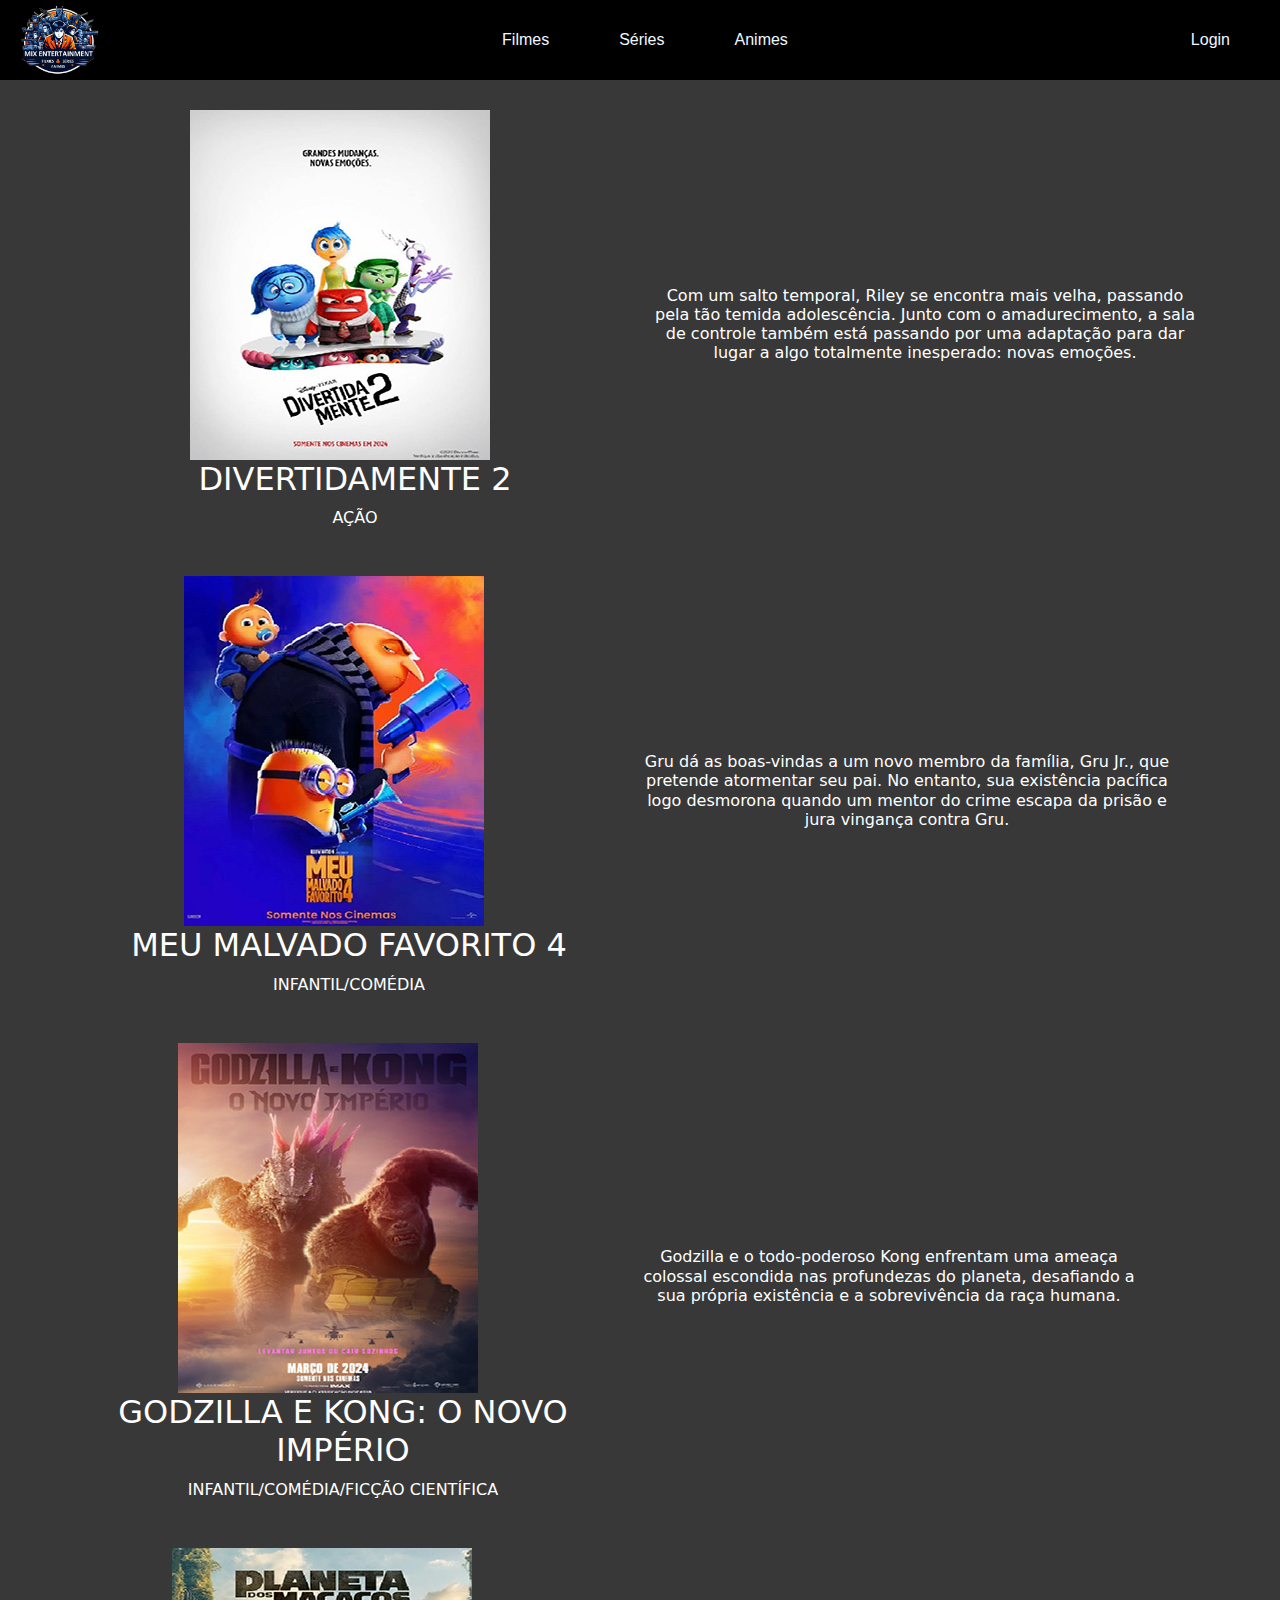
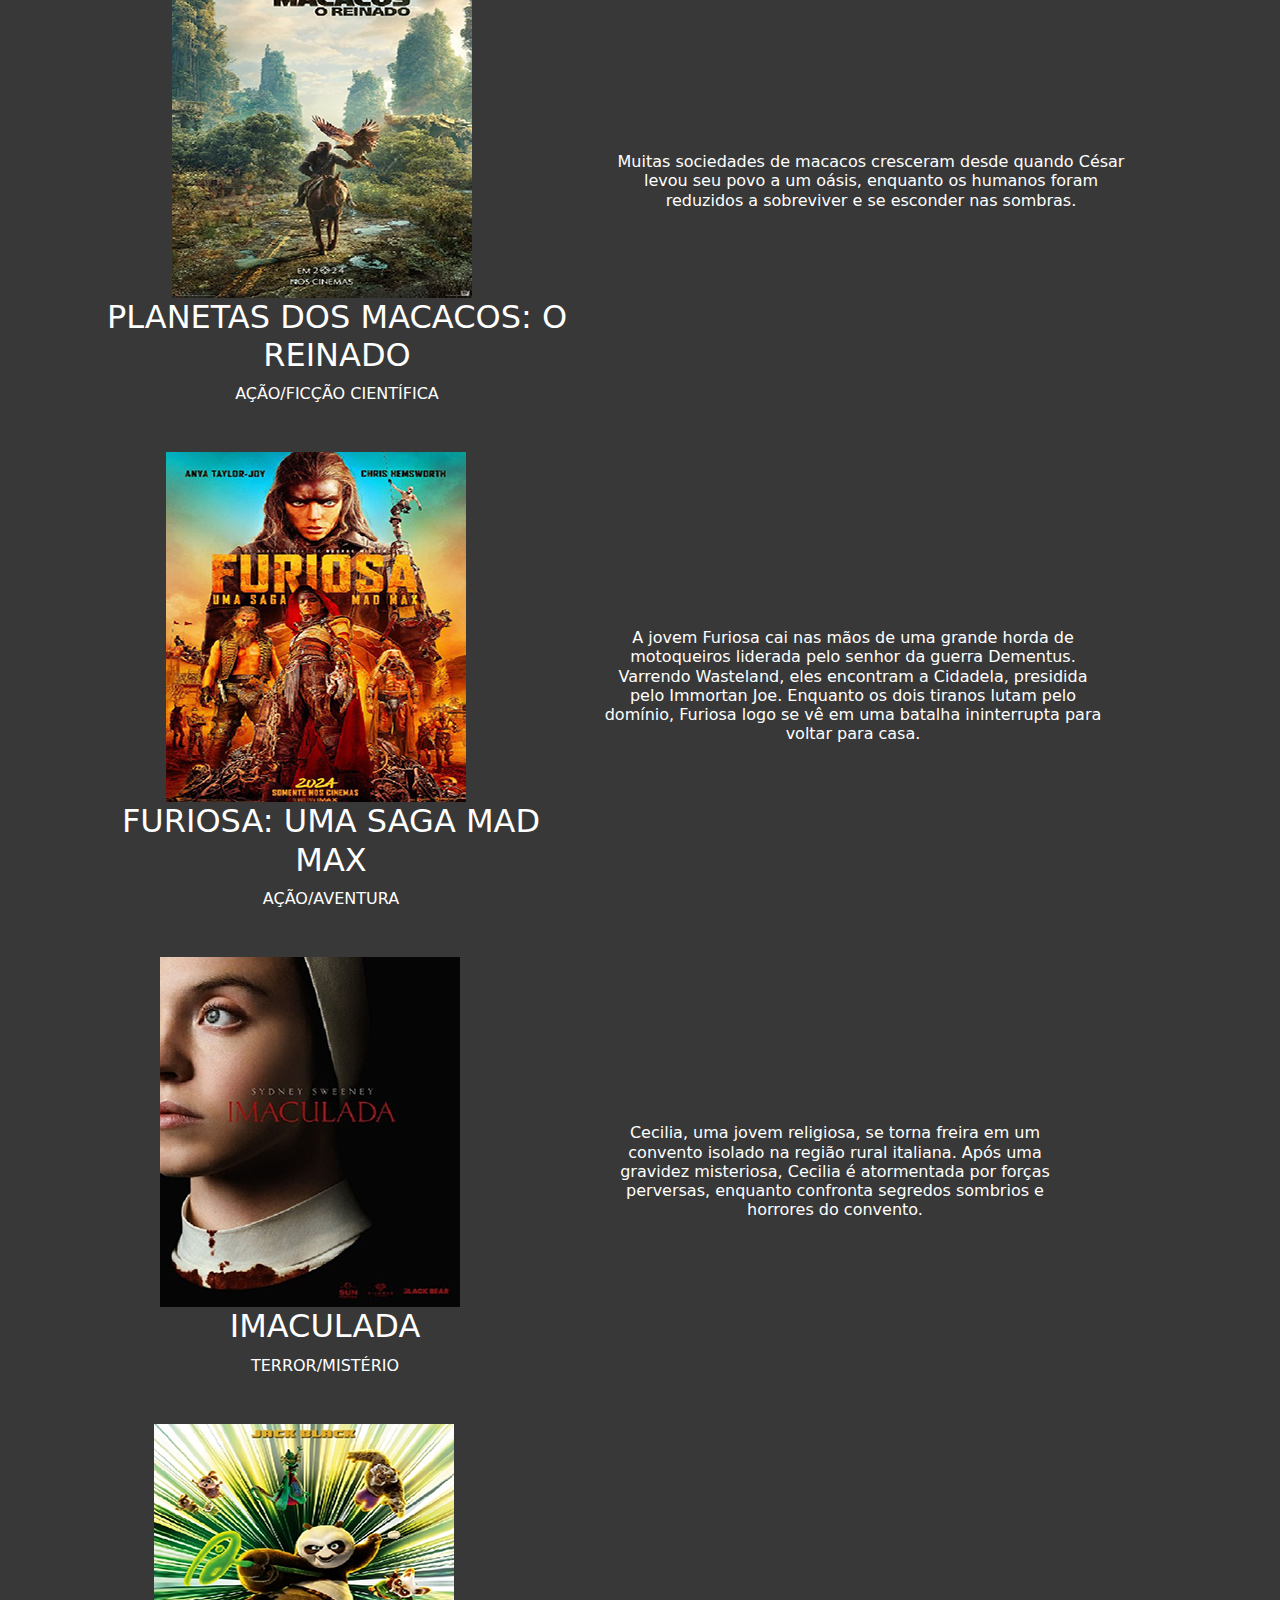
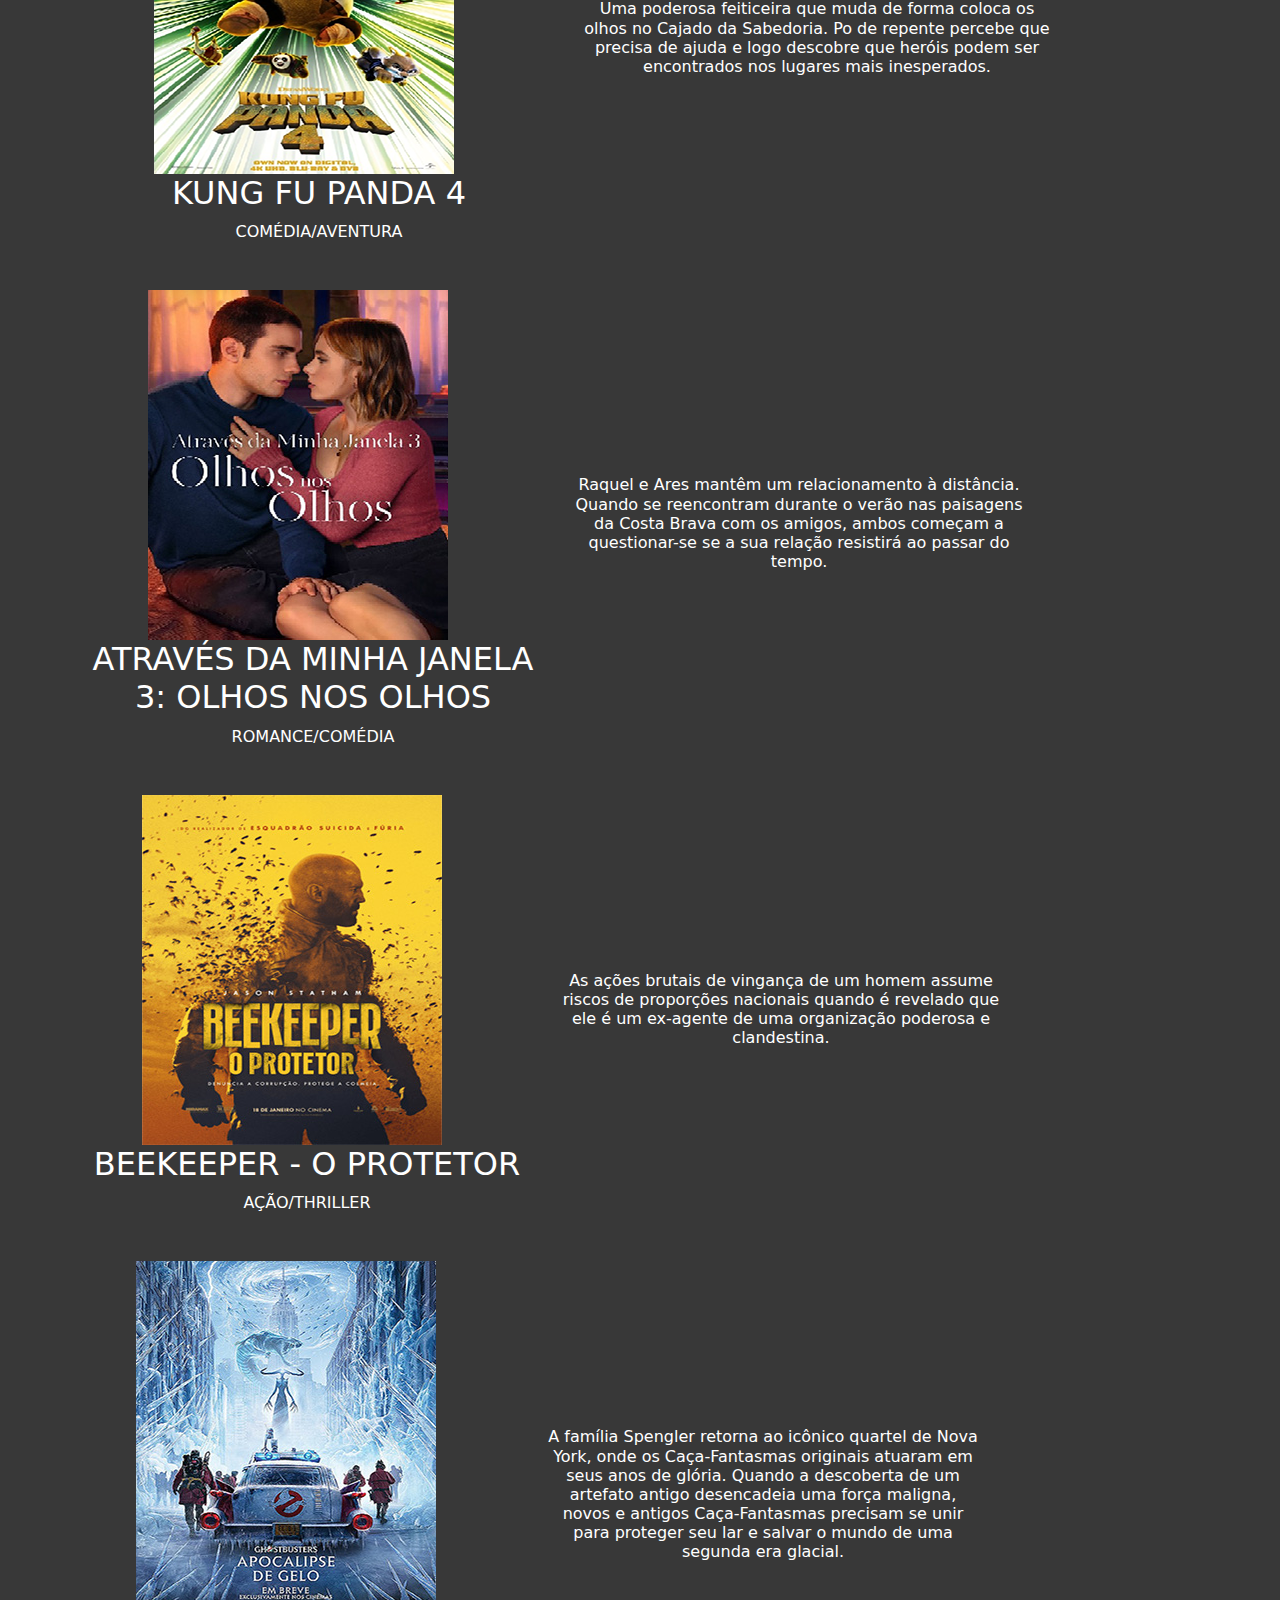
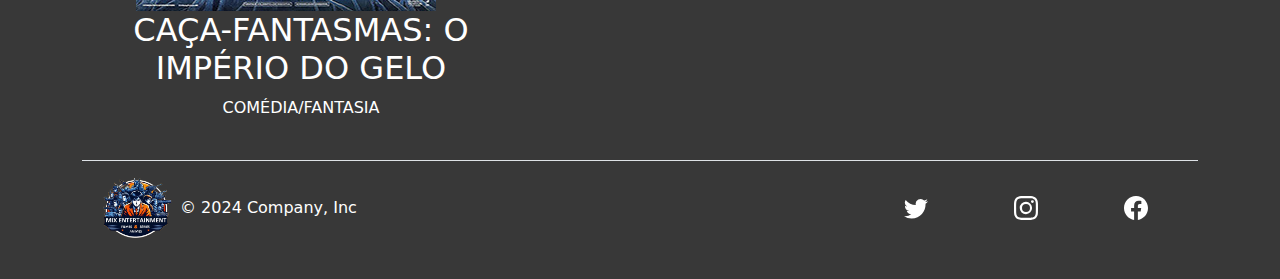
<file: pages/filmes.html>
<!DOCTYPE html>
<html lang="pt-br">
<head>
  <link href="https://cdn.jsdelivr.net/npm/bootstrap@5.3.3/dist/css/bootstrap.min.css" rel="stylesheet"
    integrity="sha384-QWTKZyjpPEjISv5WaRU9OFeRpok6YctnYmDr5pNlyT2bRjXh0JMhjY6hW+ALEwIH" crossorigin="anonymous">
    <link rel="stylesheet" href="../estilos/estilo.css">
    <meta charset="UTF-8">
    <meta name="viewport" content="width=device-width, initial-scale=1.0">
    <title>Filmes</title>
    <link rel="shortcut icon" href="../images/logo.png">
</head>



<header>

  <a href="../index.html">
    <img src="../images/logo.png" alt="" height="70" >
  </a>
  <nav>
    <ul>
      <li>
        <a href="./filmes.html">
          Filmes
        </a>
      </li>
      <li>
        <a href="./series.html">
          Séries
        </a>
      </li>
      <li>
        <a href="./animes.html">
          Animes
        </a>
      </li>
    </ul>
  </nav>
  <nav>
    <ul>
      <li>
        <a href="./login.html">
          Login
        </a>
      </li>
    </ul>
  </nav>

</header>
<body>
  <section id="filmes">
    <div class="container text-center">

      <div class="row">
      <div class="col">
        <article>
          <a href="https://www.google.com/search?sca_esv=7e016d8d75cfc918&sca_upv=1&rlz=1C1CHBF_pt-PTBR1115BR1115&q=divertida+mente+2&source=lnms&fbs=[base64]&sa=X&ved=2ahUKEwjs5dzh8oaHAxUFrZUCHWRtBOoQ0pQJegQIDxAB&biw=991&bih=891&dpr=1"><img src="../images/filme1.jpg" alt=""></a>
          <h2>DIVERTIDAMENTE 2</h2>
          <p>AÇÃO</p>
      </article>
      </div>
      <div class="col">
        <h6>
          Com um salto temporal, Riley se encontra mais velha, passando pela tão temida adolescência. Junto com o amadurecimento, a sala de controle também está passando por uma adaptação para dar lugar a algo totalmente inesperado: novas emoções.
        </h6>
      </div>

      <div class="row">
        <div class="col">
          <article>
            <a href="https://www.google.com/search?q=meu+malvado+favorito+4&sca_esv=7e016d8d75cfc918&sca_upv=1&rlz=1C1CHBF_pt-PTBR1115BR1115&biw=1920&bih=919&ei=rTODZoL1Dv7L1sQPq4K3yAQ&gs_ssp=eJzj4tVP1zc0TEsrMypJtjQwYPQSy00tVchNzClLTMlXSEssyy_KLMlXMAEA8GwMrQ&oq=&gs_lp=[base64]&sclient=gws-wiz-serp"><img src="../images/filme2.jpg" alt=""></a>
            <h2>MEU MALVADO FAVORITO 4</h2>
            <p>INFANTIL/COMÉDIA</p>
        </article>
        </div>
        <div class="col">
          <h6>
            Gru dá as boas-vindas a um novo membro da família, Gru Jr., que pretende atormentar seu pai. No entanto, sua existência pacífica logo desmorona quando um mentor do crime escapa da prisão e jura vingança contra Gru.
          </h6>
        </div>

    <div class="row">
      <div class="col">
        <article>
          <a href="https://www.google.com/search?q=godzilla+e+kong+o+novo+imp%C3%A9rio&sca_esv=7e016d8d75cfc918&sca_upv=1&rlz=1C1CHBF_pt-PTBR1115BR1115&biw=1920&bih=919&ei=8TyDZtH4N7jQ1sQPuJi-kAs&gs_ssp=eJzj4tVP1zc0LDE3yjEpSys2YPSST89PqcrMyUlUSFXIzs9LV8hXyMsvy1fIzC04vLIoMx8AdnAQ3A&oq=godzilla+E+&gs_lp=[base64]&sclient=gws-wiz-serp"><img src="../images/filme3.jpg" alt=""></a>
          <h2>GODZILLA E KONG: O NOVO IMPÉRIO</h2>
          <p>INFANTIL/COMÉDIA/FICÇÃO CIENTÍFICA</p>
      </article>
      </div>
      <div class="col">
        <h6>
          Godzilla e o todo-poderoso Kong enfrentam uma ameaça colossal escondida nas profundezas do planeta, desafiando a sua própria existência e a sobrevivência da raça humana.
        </h6>
      </div>

      <div class="row">
        <div class="col">
          <article>
            <a href="https://www.google.com/search?sca_esv=e4cf654192141469&sca_upv=1&rlz=1C1CHBF_pt-PTBR1117BR1117&q=planeta+dos+macacos+o+reinado&source=lnms&fbs=[base64]&sa=X&ved=2ahUKEwi_6pO164uHAxVkrZUCHSydA-cQ0pQJegQICxAB&biw=1920&bih=953&dpr=1"><img src="../images/filme4.png" alt=""></a>
            <h2>PLANETAS DOS MACACOS: O REINADO</h2>
            <p>AÇÃO/FICÇÃO CIENTÍFICA</p>
        </article>
        </div>
        <div class="col">
          <h6>
            Muitas sociedades de macacos cresceram desde quando César levou seu povo a um oásis, enquanto os humanos foram reduzidos a sobreviver e se esconder nas sombras.
          </h6>
        </div>
        
      <div class="row">
        <div class="col">
          <article>
            <a href="https://www.google.com/search?gs_ssp=eJzj4tVP1zc0LMw1K0urysowYPTiTSstyswvTlRIy8zJTQUAlb0KKQ&q=furiosa+filme&rlz=1C1CHBF_pt-PTBR1117BR1117&oq=furi&gs_lcrp=EgZjaHJvbWUqBwgBEC4YgAQyBggAEEUYOTIHCAEQLhiABDIHCAIQABiABDIHCAMQLhiABDIHCAQQABiABDIHCAUQABiABDIHCAYQABiABDIHCAcQABiABDIHCAgQLhiABNIBCDI5MTFqMGo3qAIAsAIA&sourceid=chrome&ie=UTF-8"><img src="../images/filme5.jpg" alt=""></a>
            <h2>FURIOSA: UMA SAGA MAD MAX</h2>
            <p>AÇÃO/AVENTURA</p>
        </article>
        </div>
        <div class="col">
          <h6>
            A jovem Furiosa cai nas mãos de uma grande horda de motoqueiros liderada pelo senhor da guerra Dementus. Varrendo Wasteland, eles encontram a Cidadela, presidida pelo Immortan Joe. Enquanto os dois tiranos lutam pelo domínio, Furiosa logo se vê em uma batalha ininterrupta para voltar para casa.
          </h6>
        </div>

        <div class="row">
          <div class="col">
            <article>
              <a href="https://www.google.com/search?gs_ssp=eJzj4tVP1zc0LEm3zCnJrUgxYPQSy8xNTC7NSUxJVEjLzMlNVShJLSrKLwIAALUNmQ&q=imaculada+filme+terror&rlz=1C1CHBF_pt-PTBR1117BR1117&oq=emaculada&gs_lcrp=EgZjaHJvbWUqCQgDEC4YChiABDIGCAAQRRg5MgkIARAAGAoYgAQyCQgCEAAYChiABDIJCAMQLhgKGIAEMgkIBBAAGAoYgAQyCQgFEAAYChiABDIJCAYQABgKGIAEMgkIBxAAGAoYgAQyCQgIEAAYChiABDIJCAkQABgKGIAE0gEINDY1NWowajeoAgCwAgA&sourceid=chrome&ie=UTF-8"><img src="../images/filme6.jpg" alt=""></a>
              <h2>IMACULADA</h2>
              <p>TERROR/MISTÉRIO</p>
          </article>
          </div>
          <div class="col">
            <h6>
              Cecilia, uma jovem religiosa, se torna freira em um convento isolado na região rural italiana. Após uma gravidez misteriosa, Cecilia é atormentada por forças perversas, enquanto confronta segredos sombrios e horrores do convento.
            </h6>
          </div>
          
          <div class="row">
            <div class="col">
              <article>
                <a href="https://www.google.com/search?gs_ssp=eJzj4tVP1zc0TI8vM6ssKqo0YPQSzS7NS1dIK1UoSMxLSVQwUUjLzMlNBQDs5Qxs&q=kung+fu+panda+4+filme&rlz=1C1CHBF_pt-PTBR1117BR1117&oq=KUNG+&gs_lcrp=EgZjaHJvbWUqBwgFEC4YgAQyBggAEEUYOTIMCAEQLhhDGIAEGIoFMgoIAhAuGNQCGIAEMgoIAxAuGNQCGIAEMgcIBBAuGIAEMgcIBRAuGIAEMgcIBhAAGIAEMgYIBxBFGDzSAQg0NDE1ajBqN6gCALACAA&sourceid=chrome&ie=UTF-8"><img src="../images/filme7.png" alt=""></a>
                <h2>KUNG FU PANDA 4</h2>
                <p>COMÉDIA/AVENTURA</p>
            </article>
            </div>
            <div class="col">
              <h6>
                Uma poderosa feiticeira que muda de forma coloca os olhos no Cajado da Sabedoria. Po de repente percebe que precisa de ajuda e logo descobre que heróis podem ser encontrados nos lugares mais inesperados.
              </h6>
            </div>
                          
          <div class="row">
            <div class="col">
              <article>
                <a href="https://www.google.com/search?sca_esv=e4cf654192141469&sca_upv=1&rlz=1C1CHBF_pt-PTBR1117BR1117&cs=0&q=Da+Minha+Janela+3:+olhos+nos+olhos&source=lnms&fbs=[base64]&sa=X&ved=2ahUKEwiGgvat7ouHAxWWr5UCHcw8D_wQ0pQJegQIERAB&biw=1920&bih=953&dpr=1"><img src="../images/filme8.jpg" alt=""></a>
                <h2>ATRAVÉS DA MINHA JANELA 3: OLHOS NOS OLHOS</h2>
                <p>ROMANCE/COMÉDIA</p>
            </article>
            </div>
            <div class="col">
              <h6>
                Raquel e Ares mantêm um relacionamento à distância. Quando se reencontram durante o verão nas paisagens da Costa Brava com os amigos, ambos começam a questionar-se se a sua relação resistirá ao passar do tempo.
              </h6>
            </div>
          
            <div class="row">
              <div class="col">
                <article>
                  <a href="https://www.google.com/search?q=Beekeeper+-+O+Protetor&rlz=1C1CHBF_pt-PTBR1117BR1117&oq=bee&gs_lcrp=EgZjaHJvbWUqBggAEEUYOzIGCAAQRRg7MgkIARBFGDkYgAQyDQgCEC4YxwEY0QMYgAQyBwgDEAAYgAQyBwgEEAAYgAQyBwgFEAAYgAQyBwgGEAAYgAQyBggHEEUYPNIBCDQzODJqMGo3qAIIsAIB&sourceid=chrome&ie=UTF-8"><img src="../images/filme9.jpg" alt=""></a>
                  <h2>BEEKEEPER - O PROTETOR</h2>
                  <p>AÇÃO/THRILLER</p>
              </article>
              </div>
              <div class="col">
                <h6>
                  As ações brutais de vingança de um homem assume riscos de proporções nacionais quando é revelado que ele é um ex-agente de uma organização poderosa e clandestina.
                </h6>
              </div>
            
          <div class="row">
            <div class="col">
              <article>
                <a href="https://www.google.com/search?sca_esv=e4cf654192141469&sca_upv=1&rlz=1C1CHBF_pt-PTBR1117BR1117&cs=0&q=Ca%C3%A7a-Fantasmas:+O+Imp%C3%A9rio+do+Gelo&stick=[base64]&sa=X&ved=2ahUKEwiF8YCE7IuHAxX9pZUCHbfZDWYQ8sMGegUIARCBAQ&biw=1920&bih=953&dpr=1"><img src="../images/filme10.jpg" alt=""></a>
                <h2>CAÇA-FANTASMAS: O IMPÉRIO DO GELO</h2>
                <p>COMÉDIA/FANTASIA</p>
            </article>
            </div>
            <div class="col">
              <h6>
                A família Spengler retorna ao icônico quartel de Nova York, onde os Caça-Fantasmas originais atuaram em seus anos de glória. Quando a descoberta de um artefato antigo desencadeia uma força maligna, novos e antigos Caça-Fantasmas precisam se unir para proteger seu lar e salvar o mundo de uma segunda era glacial.
              </h6>
            </div>
  </section>
  <script src="https://cdn.jsdelivr.net/npm/bootstrap@5.3.3/dist/js/bootstrap.bundle.min.js"
  integrity="sha384-YvpcrYf0tY3lHB60NNkmXc5s9fDVZLESaAA55NDzOxhy9GkcIdslK1eN7N6jIeHz"
  crossorigin="anonymous"></script>

  <svg xmlns="http://www.w3.org/2000/svg" class="d-none">
    <symbol id="facebook" viewBox="0 0 16 16">
      <path d="M16 8.049c0-4.446-3.582-8.05-8-8.05C3.58 0-.002 3.603-.002 8.05c0 4.017 2.926 7.347 6.75 7.951v-5.625h-2.03V8.05H6.75V6.275c0-2.017 1.195-3.131 3.022-3.131.876 0 1.791.157 1.791.157v1.98h-1.009c-.993 0-1.303.621-1.303 1.258v1.51h2.218l-.354 2.326H9.25V16c3.824-.604 6.75-3.934 6.75-7.951z"fill="white"/>
    </symbol>
    <symbol id="instagram" viewBox="0 0 16 16">
        <path d="M8 0C5.829 0 5.556.01 4.703.048 3.85.088 3.269.222 2.76.42a3.917 3.917 0 0 0-1.417.923A3.927 3.927 0 0 0 .42 2.76C.222 3.268.087 3.85.048 4.7.01 5.555 0 5.827 0 8.001c0 2.172.01 2.444.048 3.297.04.852.174 1.433.372 1.942.205.526.478.972.923 1.417.444.445.89.719 1.416.923.51.198 1.09.333 1.942.372C5.555 15.99 5.827 16 8 16s2.444-.01 3.298-.048c.851-.04 1.434-.174 1.943-.372a3.916 3.916 0 0 0 1.416-.923c.445-.445.718-.891.923-1.417.197-.509.332-1.09.372-1.942C15.99 10.445 16 10.173 16 8s-.01-2.445-.048-3.299c-.04-.851-.175-1.433-.372-1.941a3.926 3.926 0 0 0-.923-1.417A3.911 3.911 0 0 0 13.24.42c-.51-.198-1.092-.333-1.943-.372C10.443.01 10.172 0 7.998 0h.003zm-.717 1.442h.718c2.136 0 2.389.007 3.232.046.78.035 1.204.166 1.486.275.373.145.64.319.92.599.28.28.453.546.598.92.11.281.24.705.275 1.485.039.843.047 1.096.047 3.231s-.008 2.389-.047 3.232c-.035.78-.166 1.203-.275 1.485a2.47 2.47 0 0 1-.599.919c-.28.28-.546.453-.92.598-.28.11-.704.24-1.485.276-.843.038-1.096.047-3.232.047s-2.39-.009-3.233-.047c-.78-.036-1.203-.166-1.485-.276a2.478 2.478 0 0 1-.92-.598 2.48 2.48 0 0 1-.6-.92c-.109-.281-.24-.705-.275-1.485-.038-.843-.046-1.096-.046-3.233 0-2.136.008-2.388.046-3.231.036-.78.166-1.204.276-1.486.145-.373.319-.64.599-.92.28-.28.546-.453.92-.598.282-.11.705-.24 1.485-.276.738-.034 1.024-.044 2.515-.045v.002zm4.988 1.328a.96.96 0 1 0 0 1.92.96.96 0 0 0 0-1.92zm-4.27 1.122a4.109 4.109 0 1 0 0 8.217 4.109 4.109 0 0 0 0-8.217zm0 1.441a2.667 2.667 0 1 1 0 5.334 2.667 2.667 0 0 1 0-5.334z"fill="white"/>
    </symbol>
    <symbol id="twitter" viewBox="0 0 16 16">
      <path d="M5.026 15c6.038 0 9.341-5.003 9.341-9.334 0-.14 0-.282-.006-.422A6.685 6.685 0 0 0 16 3.542a6.658 6.658 0 0 1-1.889.518 3.301 3.301 0 0 0 1.447-1.817 6.533 6.533 0 0 1-2.087.793A3.286 3.286 0 0 0 7.875 6.03a9.325 9.325 0 0 1-6.767-3.429 3.289 3.289 0 0 0 1.018 4.382A3.323 3.323 0 0 1 .64 6.575v.045a3.288 3.288 0 0 0 2.632 3.218 3.203 3.203 0 0 1-.865.115 3.23 3.23 0 0 1-.614-.057 3.283 3.283 0 0 0 3.067 2.277A6.588 6.588 0 0 1 .78 13.58a6.32 6.32 0 0 1-.78-.045A9.344 9.344 0 0 0 5.026 15z"fill="white"/>
    </symbol>
  </svg>

  
  <div class="container">
    <footer class="d-flex flex-wrap justify-content-between align-items-center py-3 my-4 border-top">
      <div class="col-md-4 d-flex align-items-center">
        <a href="../index.html" class="mb-3 me-2 mb-md-0 text-body-secondary text-decoration-none lh-1">
          <img src="../images/logo.png" width="70">
          <title>Bootstrap</title>
        </a>
        <span class="mb-3 mb-md-0 text-body-secondary">
          <main id="textofooter">
          &copy; 2024 Company, Inc
        </main>
        </span>
      </div>
  
      <ul class="nav col-md-4 justify-content-end list-unstyled d-flex">
        <li class="ms-3"><a class="text-body-secondary" href="https://x.com/SenacBrasil"><svg class="bi" width="24" height="24"><use xlink:href="#twitter"/></svg></a></li>
        <li class="ms-3"><a class="text-body-secondary" href="https://www.instagram.com/Senac_RJ/"><svg class="bi" width="24" height="24"><use xlink:href="#instagram"/></svg></a></li>
        <li class="ms-3"><a class="text-body-secondary" href="https://www.facebook.com/senacrj/?locale=pt_BR"><svg class="bi" width="24" height="24"><use xlink:href="#facebook"/></svg></a></li>
      </ul>
    </footer>
  </div>

</body>

</html>
</file>
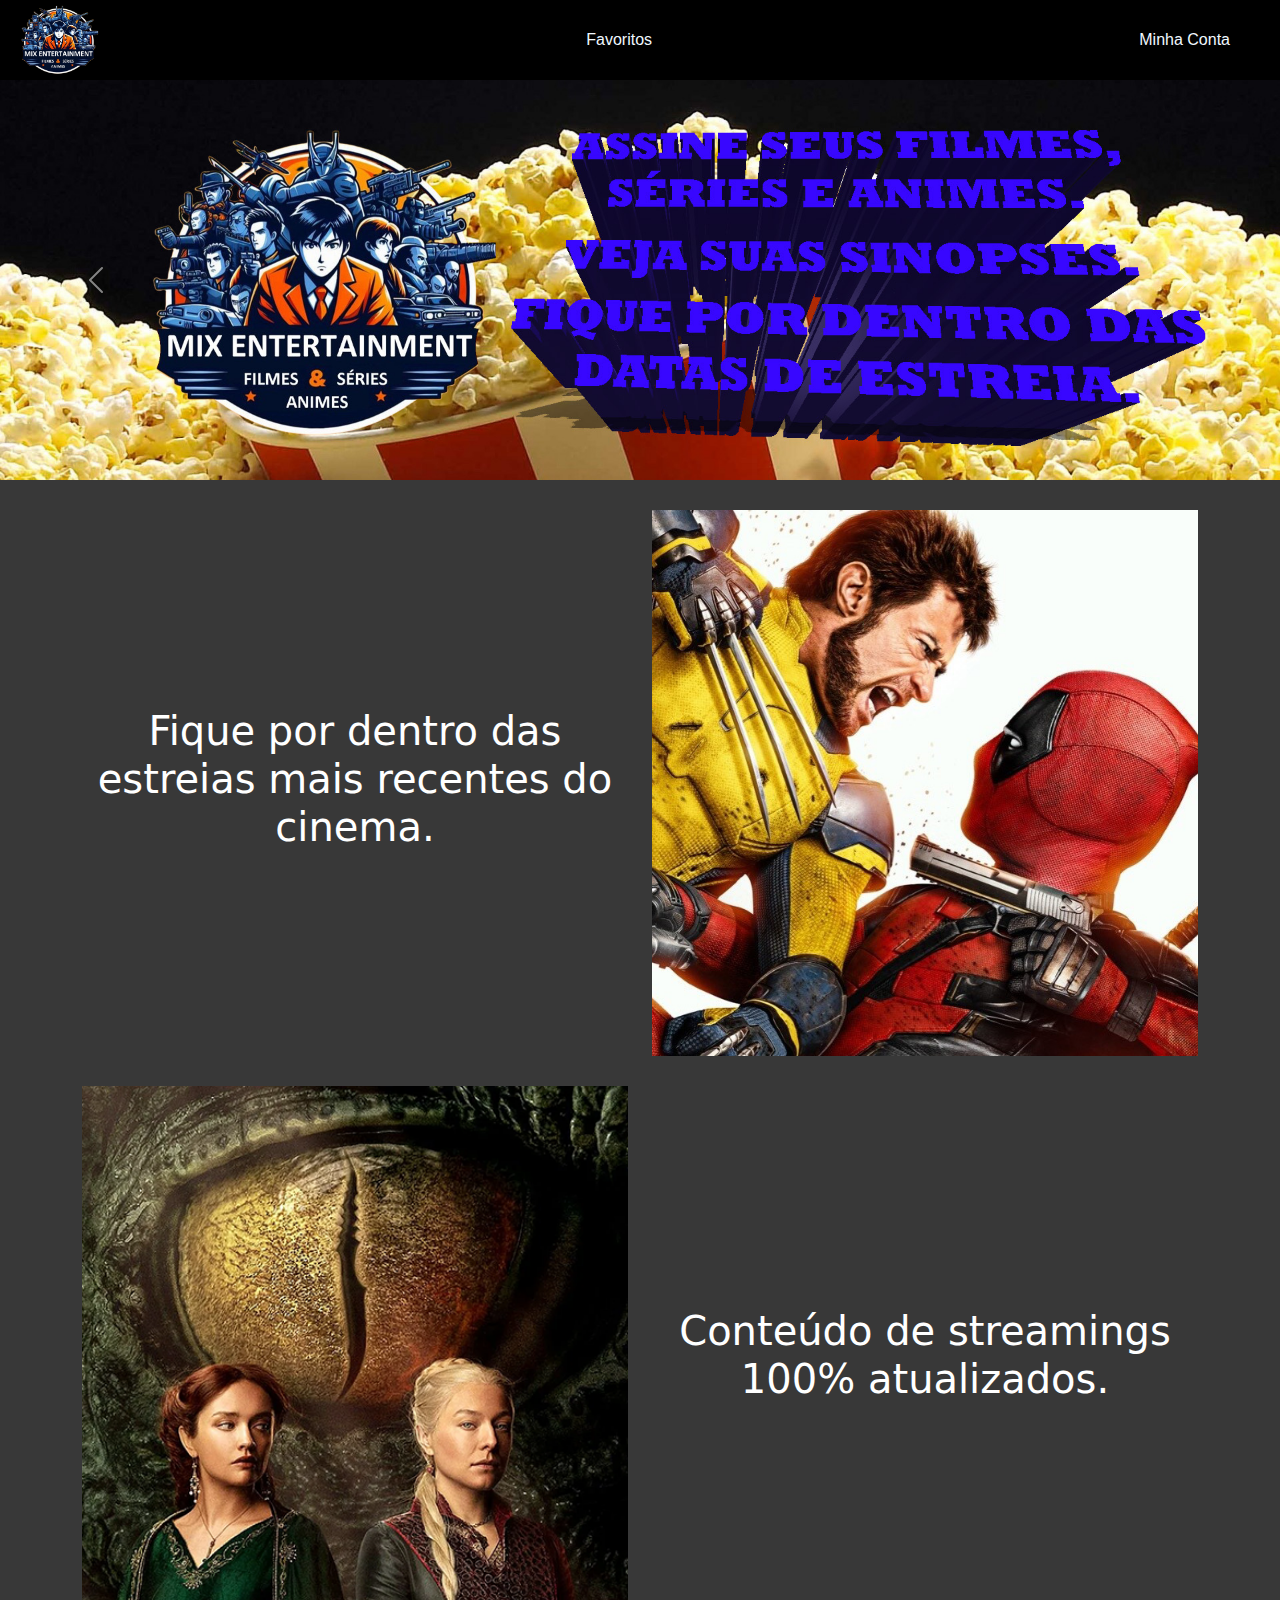
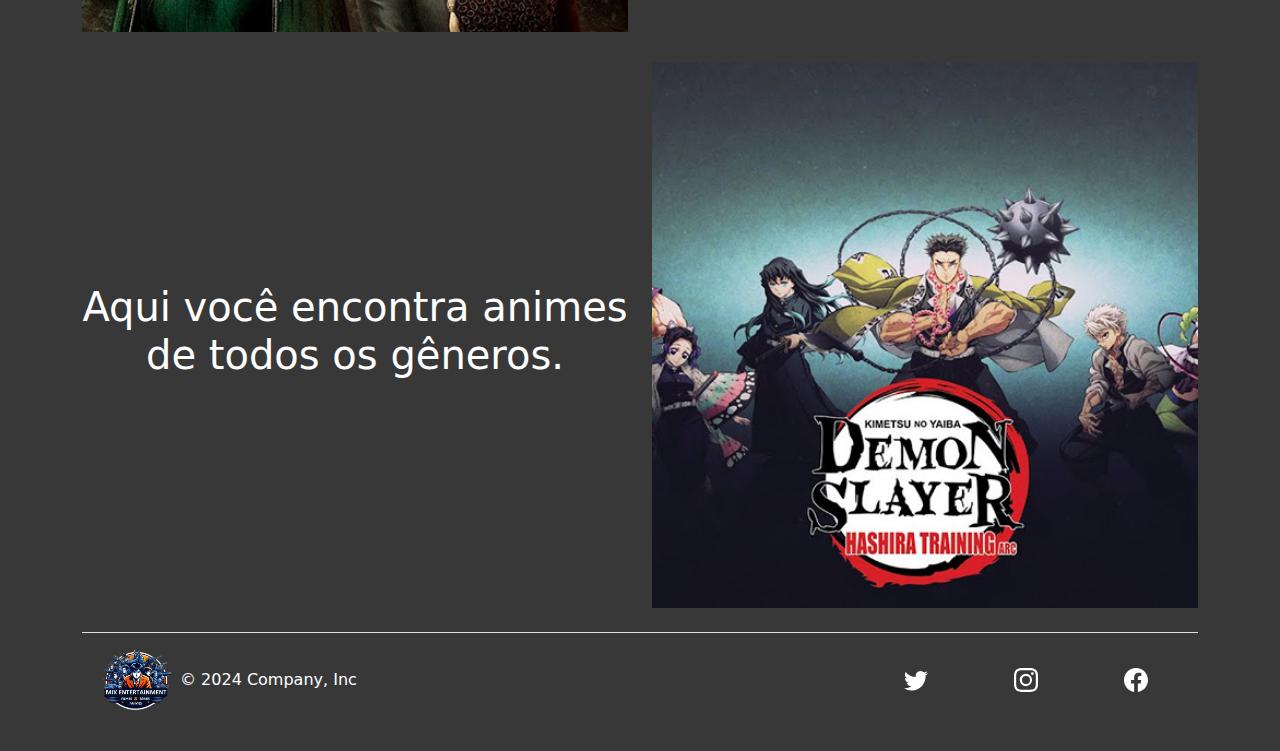
<file: pages/home_logado.html>
<!DOCTYPE html>
<html lang="pt-br">

<head>
  <link href="https://cdn.jsdelivr.net/npm/bootstrap@5.3.3/dist/css/bootstrap.min.css" rel="stylesheet"
    integrity="sha384-QWTKZyjpPEjISv5WaRU9OFeRpok6YctnYmDr5pNlyT2bRjXh0JMhjY6hW+ALEwIH" crossorigin="anonymous">

  <link rel="stylesheet" href="../estilos/estilo.css">

  <meta charset="UTF-8">

  <meta name="viewport" content="width=device-width, initial-scale=1.0">

  <title>Home</title>

  <link rel="shortcut icon" href="../images/logo.png">

</head>

<body>
    <header>

        <a href="./home_logado.html">
          <img src="../images/logo.png" alt="" height="70" >
        </a>
        <nav>
          <ul>
            <li>
                <a href="./favoritos_logado.html">
                    Favoritos
                  </a>
            </li>
          </ul>
        </nav>
        <nav>
          <ul>
            <li>
              <a href="./minha_conta.html">
                Minha Conta
              </a>
            </li>
          </ul>
        </nav>
      
      </header>

<main>
    <div id="carouselExampleAutoplaying" class="carousel slide" data-bs-ride="carousel">
      <div class="carousel-inner">
        <div class="carousel-item active">
          <img src="../images/baner1_topo.png" class="d-block w-100" alt="">
        </div>
        <div class="carousel-item">
          <img src="../images/baner2_topo.png" class="d-block w-100" alt="">
        </div>
        <div class="carousel-item">
          <img src="../images/baner3_topo.png" class="d-block w-100" alt="">
        </div>
        <div class="carousel-item">
          <img src="../images/baner4_topo.png" class="d-block w-100" alt="">
        </div>
      </div>
      <button class="carousel-control-prev" type="button" data-bs-target="#carouselExampleAutoplaying"
        data-bs-slide="prev">
        <span class="carousel-control-prev-icon" aria-hidden="true"></span>
        <span class="visually-hidden">Previous</span>
      </button>
      <button class="carousel-control-next" type="button" data-bs-target="#carouselExampleAutoplaying"
        data-bs-slide="next">
        <span class="carousel-control-next-icon" aria-hidden="true"></span>
        <span class="visually-hidden">Next</span>
      </button>
    </div>



    <section id="primeira">
      <div class="container text-center">
        <div class="row">
          <div class="col text-center">
            <h1>
              Fique por dentro das estreias mais recentes do cinema.
            </h1>
          </div>
          <div class="col">
            <div id="carouselExampleSlidesOnly" class="carousel slide" data-bs-ride="carousel">
              <div class="carousel-inner">
                <div class="carousel-item active">
                  <img src="../images/filme_meio1.jpg" class="d-block w-100" alt="">
                </div>
                <div class="carousel-item">
                  <img src="../images/filme_meio2.webp" class="d-block w-100" alt="">
                </div>
                <div class="carousel-item">
                  <img src="../images/filme_meio3.jpg" class="d-block w-100" alt="">
                </div>
              </div>
            </div>
          </div>

          <div class="container text-center">
            <div class="row">
              <div class="col">
                <div id="carouselExampleSlidesOnly" class="carousel slide" data-bs-ride="carousel">
                  <div class="carousel-inner">
                    <div class="carousel-item active">
                      <img src="../images/series_meio1.webp" class="d-block w-100" alt="">
                    </div>
                    <div class="carousel-item">
                      <img src="../images/series_meio2.webp" class="d-block w-100" alt="">
                    </div>
                    <div class="carousel-item">
                      <img src="../images/series_meio3.jpg" class="d-block w-100" alt="">
                    </div>
                  </div>
                </div>
              </div>
              <div class="col">
                <h1>
                  Conteúdo de streamings 100% atualizados.
                </h1>
              </div>

              <div class="container text-center">
                <div class="row">
                  <div class="col">
                    <h1>
                      Aqui você encontra animes de todos os gêneros.
                    </h1>
                  </div>
                  <div class="col">
                    <div id="carouselExampleSlidesOnly" class="carousel slide" data-bs-ride="carousel">
                      <div class="carousel-inner">
                        <div class="carousel-item active">
                          <img src="../images/anime_meio1.jpg" class="d-block w-100" alt="">
                        </div>
                        <div class="carousel-item">
                          <img src="../images/anime_meio2.jpg" class="d-block w-100" alt="">
                        </div>
                        <div class="carousel-item">
                          <img src="../images/anime_meio3.webp" class="d-block w-100" alt="">
                        </div>
                      </div>
                    </div>
                  </div>

    </section>

    <svg xmlns="http://www.w3.org/2000/svg" class="d-none">
      <symbol id="facebook" viewBox="0 0 16 16">
        <path d="M16 8.049c0-4.446-3.582-8.05-8-8.05C3.58 0-.002 3.603-.002 8.05c0 4.017 2.926 7.347 6.75 7.951v-5.625h-2.03V8.05H6.75V6.275c0-2.017 1.195-3.131 3.022-3.131.876 0 1.791.157 1.791.157v1.98h-1.009c-.993 0-1.303.621-1.303 1.258v1.51h2.218l-.354 2.326H9.25V16c3.824-.604 6.75-3.934 6.75-7.951z"fill="white"/>
      </symbol>
      <symbol id="instagram" viewBox="0 0 16 16">
          <path d="M8 0C5.829 0 5.556.01 4.703.048 3.85.088 3.269.222 2.76.42a3.917 3.917 0 0 0-1.417.923A3.927 3.927 0 0 0 .42 2.76C.222 3.268.087 3.85.048 4.7.01 5.555 0 5.827 0 8.001c0 2.172.01 2.444.048 3.297.04.852.174 1.433.372 1.942.205.526.478.972.923 1.417.444.445.89.719 1.416.923.51.198 1.09.333 1.942.372C5.555 15.99 5.827 16 8 16s2.444-.01 3.298-.048c.851-.04 1.434-.174 1.943-.372a3.916 3.916 0 0 0 1.416-.923c.445-.445.718-.891.923-1.417.197-.509.332-1.09.372-1.942C15.99 10.445 16 10.173 16 8s-.01-2.445-.048-3.299c-.04-.851-.175-1.433-.372-1.941a3.926 3.926 0 0 0-.923-1.417A3.911 3.911 0 0 0 13.24.42c-.51-.198-1.092-.333-1.943-.372C10.443.01 10.172 0 7.998 0h.003zm-.717 1.442h.718c2.136 0 2.389.007 3.232.046.78.035 1.204.166 1.486.275.373.145.64.319.92.599.28.28.453.546.598.92.11.281.24.705.275 1.485.039.843.047 1.096.047 3.231s-.008 2.389-.047 3.232c-.035.78-.166 1.203-.275 1.485a2.47 2.47 0 0 1-.599.919c-.28.28-.546.453-.92.598-.28.11-.704.24-1.485.276-.843.038-1.096.047-3.232.047s-2.39-.009-3.233-.047c-.78-.036-1.203-.166-1.485-.276a2.478 2.478 0 0 1-.92-.598 2.48 2.48 0 0 1-.6-.92c-.109-.281-.24-.705-.275-1.485-.038-.843-.046-1.096-.046-3.233 0-2.136.008-2.388.046-3.231.036-.78.166-1.204.276-1.486.145-.373.319-.64.599-.92.28-.28.546-.453.92-.598.282-.11.705-.24 1.485-.276.738-.034 1.024-.044 2.515-.045v.002zm4.988 1.328a.96.96 0 1 0 0 1.92.96.96 0 0 0 0-1.92zm-4.27 1.122a4.109 4.109 0 1 0 0 8.217 4.109 4.109 0 0 0 0-8.217zm0 1.441a2.667 2.667 0 1 1 0 5.334 2.667 2.667 0 0 1 0-5.334z"fill="white"/>
      </symbol>
      <symbol id="twitter" viewBox="0 0 16 16">
        <path d="M5.026 15c6.038 0 9.341-5.003 9.341-9.334 0-.14 0-.282-.006-.422A6.685 6.685 0 0 0 16 3.542a6.658 6.658 0 0 1-1.889.518 3.301 3.301 0 0 0 1.447-1.817 6.533 6.533 0 0 1-2.087.793A3.286 3.286 0 0 0 7.875 6.03a9.325 9.325 0 0 1-6.767-3.429 3.289 3.289 0 0 0 1.018 4.382A3.323 3.323 0 0 1 .64 6.575v.045a3.288 3.288 0 0 0 2.632 3.218 3.203 3.203 0 0 1-.865.115 3.23 3.23 0 0 1-.614-.057 3.283 3.283 0 0 0 3.067 2.277A6.588 6.588 0 0 1 .78 13.58a6.32 6.32 0 0 1-.78-.045A9.344 9.344 0 0 0 5.026 15z"fill="white"/>
      </symbol>
    </svg>
  
    
    <div class="container">
      <footer class="d-flex flex-wrap justify-content-between align-items-center py-3 my-4 border-top">
        <div class="col-md-4 d-flex align-items-center">
          <a href="" class="mb-3 me-2 mb-md-0 text-body-secondary text-decoration-none lh-1">
            <img src="../images/logo.png" width="70">
            <title>Bootstrap</title>
          </a>
          <span class="mb-3 mb-md-0 text-body-secondary">
            <main id="textofooter">
            &copy; 2024 Company, Inc
          </main>
          </span>
        </div>
    
        <ul class="nav col-md-4 justify-content-end list-unstyled d-flex">
          <li class="ms-3"><a class="text-body-secondary" href="https://x.com/SenacBrasil"><svg class="bi" width="24" height="24"><use xlink:href="#twitter"/></svg></a></li>
          <li class="ms-3"><a class="text-body-secondary" href="https://www.instagram.com/Senac_RJ/"><svg class="bi" width="24" height="24"><use xlink:href="#instagram"/></svg></a></li>
          <li class="ms-3"><a class="text-body-secondary" href="https://www.facebook.com/senacrj/?locale=pt_BR"><svg class="bi" width="24" height="24"><use xlink:href="#facebook"/></svg></a></li>
        </ul>
      </footer>
    </div>

    <script src="https://cdn.jsdelivr.net/npm/bootstrap@5.3.3/dist/js/bootstrap.bundle.min.js"
      integrity="sha384-YvpcrYf0tY3lHB60NNkmXc5s9fDVZLESaAA55NDzOxhy9GkcIdslK1eN7N6jIeHz"
      crossorigin="anonymous"></script>


</body>

</html>
</file>
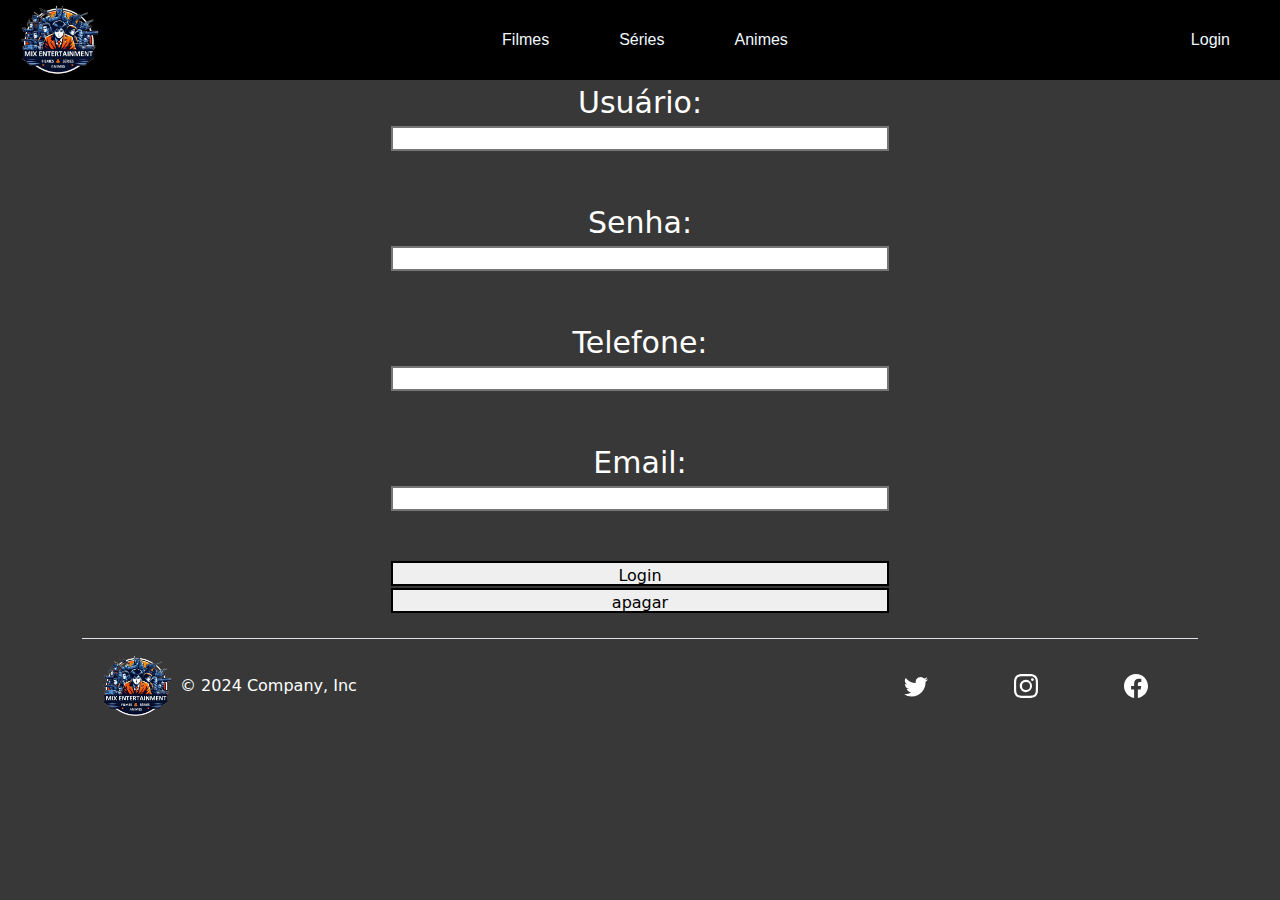
<file: pages/login.html>
<!DOCTYPE html>
<html lang="pt-BR">
<head>
  <link href="https://cdn.jsdelivr.net/npm/bootstrap@5.3.3/dist/css/bootstrap.min.css" rel="stylesheet"
    integrity="sha384-QWTKZyjpPEjISv5WaRU9OFeRpok6YctnYmDr5pNlyT2bRjXh0JMhjY6hW+ALEwIH" crossorigin="anonymous">
    <link rel="stylesheet" href="../estilos/estilo.css">
    <meta charset="UTF-8">
    <meta name="viewport" content="width=device-width, initial-scale=1.0">
    <title>Login</title>
    <link rel="shortcut icon" href="../images/logo.png">
</head>
<body>
    <header>
      <a href="../index.html">
        <img src="../images/logo.png" alt="" height="70" >
      </a>
      <nav>
        <ul>
          <li>
            <a href="./filmes.html">
              Filmes
            </a>
          </li>
          <li>
            <a href="./series.html">
              Séries
            </a>
          </li>
          <li>
            <a href="./animes.html">
              Animes
            </a>
          </li>
        </ul>
      </nav>
      <nav>
        <ul>
          <li>
            <a href="./login.html">
              Login
            </a>
          </li>
        </ul>
      </nav>
  
    </header>
    
    <main id="login">
    <form id="loginForm">
        <label for="username">Usuário:</label>
        <input type="text" id="username" name="username" required><br><br>
        
        <label for="password">Senha:</label>
        <input type="password" id="password" name="password" required><br><br>

        <label for="telefone">Telefone:</label>
        <input type="tel" id="telefone" name="telefone" pattern="[0-9]{11}" required><br><br>

        <label for="email">Email:</label>
        <input type="email" id="email" name="email" required><br><br>
        
        <input type="submit" formaction="home_logado.html" value="Login">
        <input type="reset" value="apagar">
    </form>
  </main>
    <script>
        document.getElementById("loginForm").addEventListener("submit", function(event) {
           
            
            var username = document.getElementById("username").value;
            var password = document.getElementById("password").value;
            var telefone = document.getElementById("telefone").value;
            var email = document.getElementById("email").value;
            
            // Simulação de login (armazenamento temporário)
            localStorage.setItem("username", username);
            localStorage.setItem("password", password);
            localStorage.setItem("telefone", telefone);
            localStorage.setItem("email", email);
            
            // Redirecionar para a página "Minhas Informações"
           
        });
    </script>

<svg xmlns="http://www.w3.org/2000/svg" class="d-none">
  <symbol id="facebook" viewBox="0 0 16 16">
    <path d="M16 8.049c0-4.446-3.582-8.05-8-8.05C3.58 0-.002 3.603-.002 8.05c0 4.017 2.926 7.347 6.75 7.951v-5.625h-2.03V8.05H6.75V6.275c0-2.017 1.195-3.131 3.022-3.131.876 0 1.791.157 1.791.157v1.98h-1.009c-.993 0-1.303.621-1.303 1.258v1.51h2.218l-.354 2.326H9.25V16c3.824-.604 6.75-3.934 6.75-7.951z"fill="white"/>
  </symbol>
  <symbol id="instagram" viewBox="0 0 16 16">
      <path d="M8 0C5.829 0 5.556.01 4.703.048 3.85.088 3.269.222 2.76.42a3.917 3.917 0 0 0-1.417.923A3.927 3.927 0 0 0 .42 2.76C.222 3.268.087 3.85.048 4.7.01 5.555 0 5.827 0 8.001c0 2.172.01 2.444.048 3.297.04.852.174 1.433.372 1.942.205.526.478.972.923 1.417.444.445.89.719 1.416.923.51.198 1.09.333 1.942.372C5.555 15.99 5.827 16 8 16s2.444-.01 3.298-.048c.851-.04 1.434-.174 1.943-.372a3.916 3.916 0 0 0 1.416-.923c.445-.445.718-.891.923-1.417.197-.509.332-1.09.372-1.942C15.99 10.445 16 10.173 16 8s-.01-2.445-.048-3.299c-.04-.851-.175-1.433-.372-1.941a3.926 3.926 0 0 0-.923-1.417A3.911 3.911 0 0 0 13.24.42c-.51-.198-1.092-.333-1.943-.372C10.443.01 10.172 0 7.998 0h.003zm-.717 1.442h.718c2.136 0 2.389.007 3.232.046.78.035 1.204.166 1.486.275.373.145.64.319.92.599.28.28.453.546.598.92.11.281.24.705.275 1.485.039.843.047 1.096.047 3.231s-.008 2.389-.047 3.232c-.035.78-.166 1.203-.275 1.485a2.47 2.47 0 0 1-.599.919c-.28.28-.546.453-.92.598-.28.11-.704.24-1.485.276-.843.038-1.096.047-3.232.047s-2.39-.009-3.233-.047c-.78-.036-1.203-.166-1.485-.276a2.478 2.478 0 0 1-.92-.598 2.48 2.48 0 0 1-.6-.92c-.109-.281-.24-.705-.275-1.485-.038-.843-.046-1.096-.046-3.233 0-2.136.008-2.388.046-3.231.036-.78.166-1.204.276-1.486.145-.373.319-.64.599-.92.28-.28.546-.453.92-.598.282-.11.705-.24 1.485-.276.738-.034 1.024-.044 2.515-.045v.002zm4.988 1.328a.96.96 0 1 0 0 1.92.96.96 0 0 0 0-1.92zm-4.27 1.122a4.109 4.109 0 1 0 0 8.217 4.109 4.109 0 0 0 0-8.217zm0 1.441a2.667 2.667 0 1 1 0 5.334 2.667 2.667 0 0 1 0-5.334z"fill="white"/>
  </symbol>
  <symbol id="twitter" viewBox="0 0 16 16">
    <path d="M5.026 15c6.038 0 9.341-5.003 9.341-9.334 0-.14 0-.282-.006-.422A6.685 6.685 0 0 0 16 3.542a6.658 6.658 0 0 1-1.889.518 3.301 3.301 0 0 0 1.447-1.817 6.533 6.533 0 0 1-2.087.793A3.286 3.286 0 0 0 7.875 6.03a9.325 9.325 0 0 1-6.767-3.429 3.289 3.289 0 0 0 1.018 4.382A3.323 3.323 0 0 1 .64 6.575v.045a3.288 3.288 0 0 0 2.632 3.218 3.203 3.203 0 0 1-.865.115 3.23 3.23 0 0 1-.614-.057 3.283 3.283 0 0 0 3.067 2.277A6.588 6.588 0 0 1 .78 13.58a6.32 6.32 0 0 1-.78-.045A9.344 9.344 0 0 0 5.026 15z"fill="white"/>
  </symbol>
</svg>


<div class="container">
  <footer class="d-flex flex-wrap justify-content-between align-items-center py-3 my-4 border-top">
    <div class="col-md-4 d-flex align-items-center">
      <a href="../index.html" class="mb-3 me-2 mb-md-0 text-body-secondary text-decoration-none lh-1">
        <img src="../images/logo.png" width="70">
        <title>Bootstrap</title>
      </a>
      <span class="mb-3 mb-md-0 text-body-secondary">
        <main id="textofooter">
        &copy; 2024 Company, Inc
      </main>
      </span>
    </div>

    <ul class="nav col-md-4 justify-content-end list-unstyled d-flex">
      <li class="ms-3"><a class="text-body-secondary" href="https://x.com/SenacBrasil"><svg class="bi" width="24" height="24"><use xlink:href="#twitter"/></svg></a></li>
      <li class="ms-3"><a class="text-body-secondary" href="https://www.instagram.com/Senac_RJ/"><svg class="bi" width="24" height="24"><use xlink:href="#instagram"/></svg></a></li>
      <li class="ms-3"><a class="text-body-secondary" href="https://www.facebook.com/senacrj/?locale=pt_BR"><svg class="bi" width="24" height="24"><use xlink:href="#facebook"/></svg></a></li>
    </ul>
  </footer>
</div>


<script src="https://cdn.jsdelivr.net/npm/bootstrap@5.3.3/dist/js/bootstrap.bundle.min.js"
integrity="sha384-YvpcrYf0tY3lHB60NNkmXc5s9fDVZLESaAA55NDzOxhy9GkcIdslK1eN7N6jIeHz"
crossorigin="anonymous"></script>
</body>
</html>
</file>
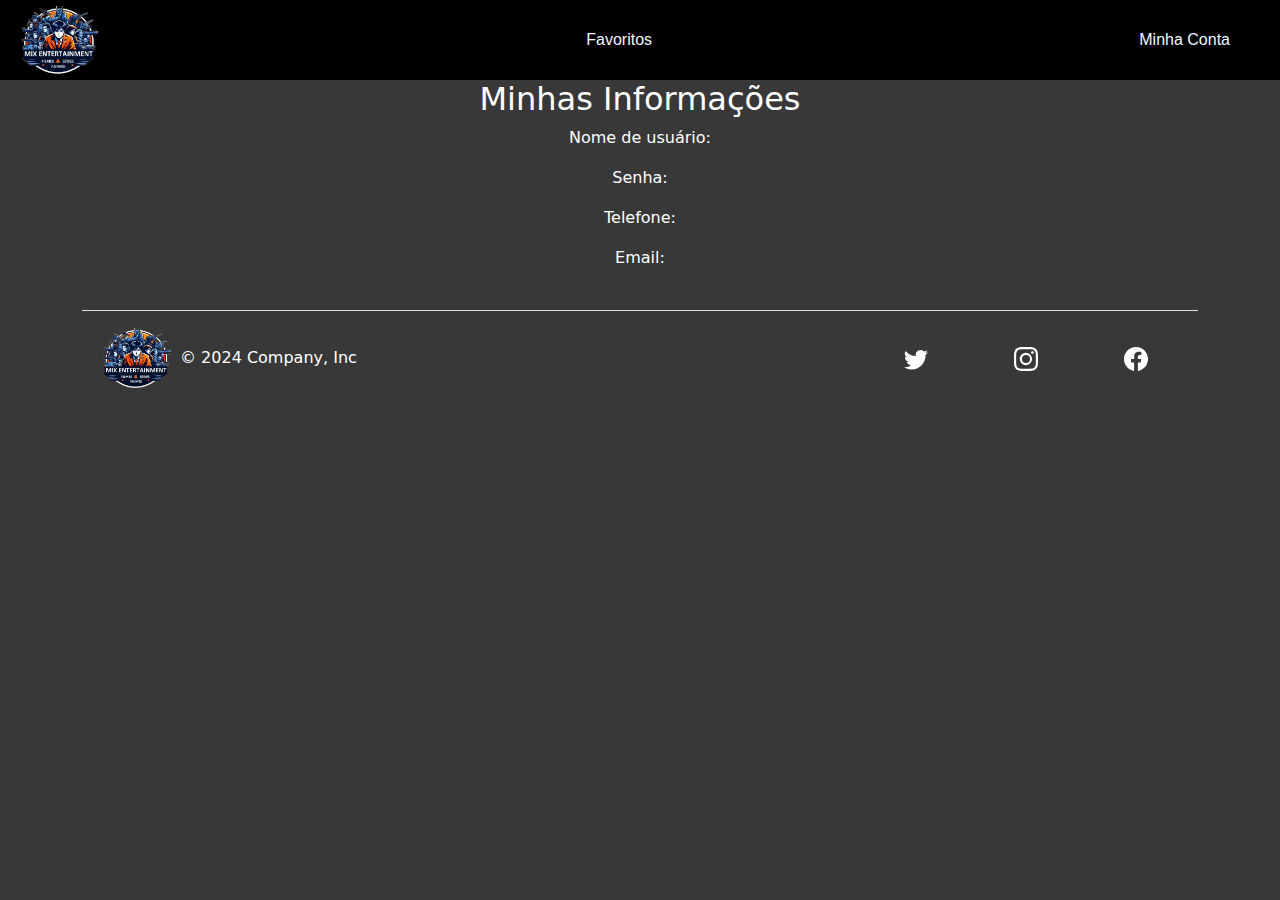
<file: pages/minha_conta.html>
<!DOCTYPE html>
<html lang="pt-BR">
<head>
    <link href="https://cdn.jsdelivr.net/npm/bootstrap@5.3.3/dist/css/bootstrap.min.css" rel="stylesheet"
    integrity="sha384-QWTKZyjpPEjISv5WaRU9OFeRpok6YctnYmDr5pNlyT2bRjXh0JMhjY6hW+ALEwIH" crossorigin="anonymous">
    <link rel="stylesheet" href="../estilos/estilo.css">
    <meta charset="UTF-8">
    <meta name="viewport" content="width=device-width, initial-scale=1.0">
    <title>Minhas Informações</title>
    <link rel="shortcut icon" href="../images/logo.png">
</head>

<header>

  <a href="./home_logado.html">
    <img src="../images/logo.png" alt="" height="70" >
  </a>
  <nav>
    <ul>
      <li>
          <a href="./favoritos_logado.html">
              Favoritos
            </a>
      </li>
    </ul>
  </nav>
  <nav>
    <ul>
      <li>
        <a href="./minha_conta.html">
          Minha Conta
        </a>
      </li>
    </ul>
  </nav>

</header>

<body>
  <main id="minhas_informacoes">
    <form>
    <h2>Minhas Informações</h2>
    <p>Nome de usuário: <span id="displayUsername"></span></p>
    <p>Senha: <span id="displayPassworde"></span></p>
    <p>Telefone: <span id="displayTelefone"></span></p>
    <p>Email: <span id="displayEmail"></span></p>
  </form>
  </main>

    <script>
        // Recuperando dados salvos
        var savedUsername = localStorage.getItem("username");
        document.getElementById("displayUsername").textContent = savedUsername;
        var savedPassword = localStorage.getItem("password");
        document.getElementById("displayPassworde").textContent = savedPassword;
        var savedTelefone = localStorage.getItem("telefone");
        document.getElementById("displayTelefone").textContent = savedTelefone;
        var savedEmail = localStorage.getItem("email");
        document.getElementById("displayEmail").textContent = savedEmail;
</script>

<svg xmlns="http://www.w3.org/2000/svg" class="d-none">
  <symbol id="facebook" viewBox="0 0 16 16">
    <path d="M16 8.049c0-4.446-3.582-8.05-8-8.05C3.58 0-.002 3.603-.002 8.05c0 4.017 2.926 7.347 6.75 7.951v-5.625h-2.03V8.05H6.75V6.275c0-2.017 1.195-3.131 3.022-3.131.876 0 1.791.157 1.791.157v1.98h-1.009c-.993 0-1.303.621-1.303 1.258v1.51h2.218l-.354 2.326H9.25V16c3.824-.604 6.75-3.934 6.75-7.951z"fill="white"/>
  </symbol>
  <symbol id="instagram" viewBox="0 0 16 16">
      <path d="M8 0C5.829 0 5.556.01 4.703.048 3.85.088 3.269.222 2.76.42a3.917 3.917 0 0 0-1.417.923A3.927 3.927 0 0 0 .42 2.76C.222 3.268.087 3.85.048 4.7.01 5.555 0 5.827 0 8.001c0 2.172.01 2.444.048 3.297.04.852.174 1.433.372 1.942.205.526.478.972.923 1.417.444.445.89.719 1.416.923.51.198 1.09.333 1.942.372C5.555 15.99 5.827 16 8 16s2.444-.01 3.298-.048c.851-.04 1.434-.174 1.943-.372a3.916 3.916 0 0 0 1.416-.923c.445-.445.718-.891.923-1.417.197-.509.332-1.09.372-1.942C15.99 10.445 16 10.173 16 8s-.01-2.445-.048-3.299c-.04-.851-.175-1.433-.372-1.941a3.926 3.926 0 0 0-.923-1.417A3.911 3.911 0 0 0 13.24.42c-.51-.198-1.092-.333-1.943-.372C10.443.01 10.172 0 7.998 0h.003zm-.717 1.442h.718c2.136 0 2.389.007 3.232.046.78.035 1.204.166 1.486.275.373.145.64.319.92.599.28.28.453.546.598.92.11.281.24.705.275 1.485.039.843.047 1.096.047 3.231s-.008 2.389-.047 3.232c-.035.78-.166 1.203-.275 1.485a2.47 2.47 0 0 1-.599.919c-.28.28-.546.453-.92.598-.28.11-.704.24-1.485.276-.843.038-1.096.047-3.232.047s-2.39-.009-3.233-.047c-.78-.036-1.203-.166-1.485-.276a2.478 2.478 0 0 1-.92-.598 2.48 2.48 0 0 1-.6-.92c-.109-.281-.24-.705-.275-1.485-.038-.843-.046-1.096-.046-3.233 0-2.136.008-2.388.046-3.231.036-.78.166-1.204.276-1.486.145-.373.319-.64.599-.92.28-.28.546-.453.92-.598.282-.11.705-.24 1.485-.276.738-.034 1.024-.044 2.515-.045v.002zm4.988 1.328a.96.96 0 1 0 0 1.92.96.96 0 0 0 0-1.92zm-4.27 1.122a4.109 4.109 0 1 0 0 8.217 4.109 4.109 0 0 0 0-8.217zm0 1.441a2.667 2.667 0 1 1 0 5.334 2.667 2.667 0 0 1 0-5.334z"fill="white"/>
  </symbol>
  <symbol id="twitter" viewBox="0 0 16 16">
    <path d="M5.026 15c6.038 0 9.341-5.003 9.341-9.334 0-.14 0-.282-.006-.422A6.685 6.685 0 0 0 16 3.542a6.658 6.658 0 0 1-1.889.518 3.301 3.301 0 0 0 1.447-1.817 6.533 6.533 0 0 1-2.087.793A3.286 3.286 0 0 0 7.875 6.03a9.325 9.325 0 0 1-6.767-3.429 3.289 3.289 0 0 0 1.018 4.382A3.323 3.323 0 0 1 .64 6.575v.045a3.288 3.288 0 0 0 2.632 3.218 3.203 3.203 0 0 1-.865.115 3.23 3.23 0 0 1-.614-.057 3.283 3.283 0 0 0 3.067 2.277A6.588 6.588 0 0 1 .78 13.58a6.32 6.32 0 0 1-.78-.045A9.344 9.344 0 0 0 5.026 15z"fill="white"/>
  </symbol>
</svg>


<div class="container">
  <footer class="d-flex flex-wrap justify-content-between align-items-center py-3 my-4 border-top">
    <div class="col-md-4 d-flex align-items-center">
      <a href="../pages/home_logado.html" class="mb-3 me-2 mb-md-0 text-body-secondary text-decoration-none lh-1">
        <img src="../images/logo.png" width="70">
        <title>Bootstrap</title>
      </a>
      <span class="mb-3 mb-md-0 text-body-secondary">
        <main id="textofooter">
        &copy; 2024 Company, Inc
      </main>
      </span>
    </div>

    <ul class="nav col-md-4 justify-content-end list-unstyled d-flex">
      <li class="ms-3"><a class="text-body-secondary" href="https://x.com/SenacBrasil"><svg class="bi" width="24" height="24"><use xlink:href="#twitter"/></svg></a></li>
      <li class="ms-3"><a class="text-body-secondary" href="https://www.instagram.com/Senac_RJ/"><svg class="bi" width="24" height="24"><use xlink:href="#instagram"/></svg></a></li>
      <li class="ms-3"><a class="text-body-secondary" href="https://www.facebook.com/senacrj/?locale=pt_BR"><svg class="bi" width="24" height="24"><use xlink:href="#facebook"/></svg></a></li>
    </ul>
  </footer>
</div>

<script src="https://cdn.jsdelivr.net/npm/bootstrap@5.3.3/dist/js/bootstrap.bundle.min.js"
integrity="sha384-YvpcrYf0tY3lHB60NNkmXc5s9fDVZLESaAA55NDzOxhy9GkcIdslK1eN7N6jIeHz"
crossorigin="anonymous"></script>
</body>
</html>
</file>
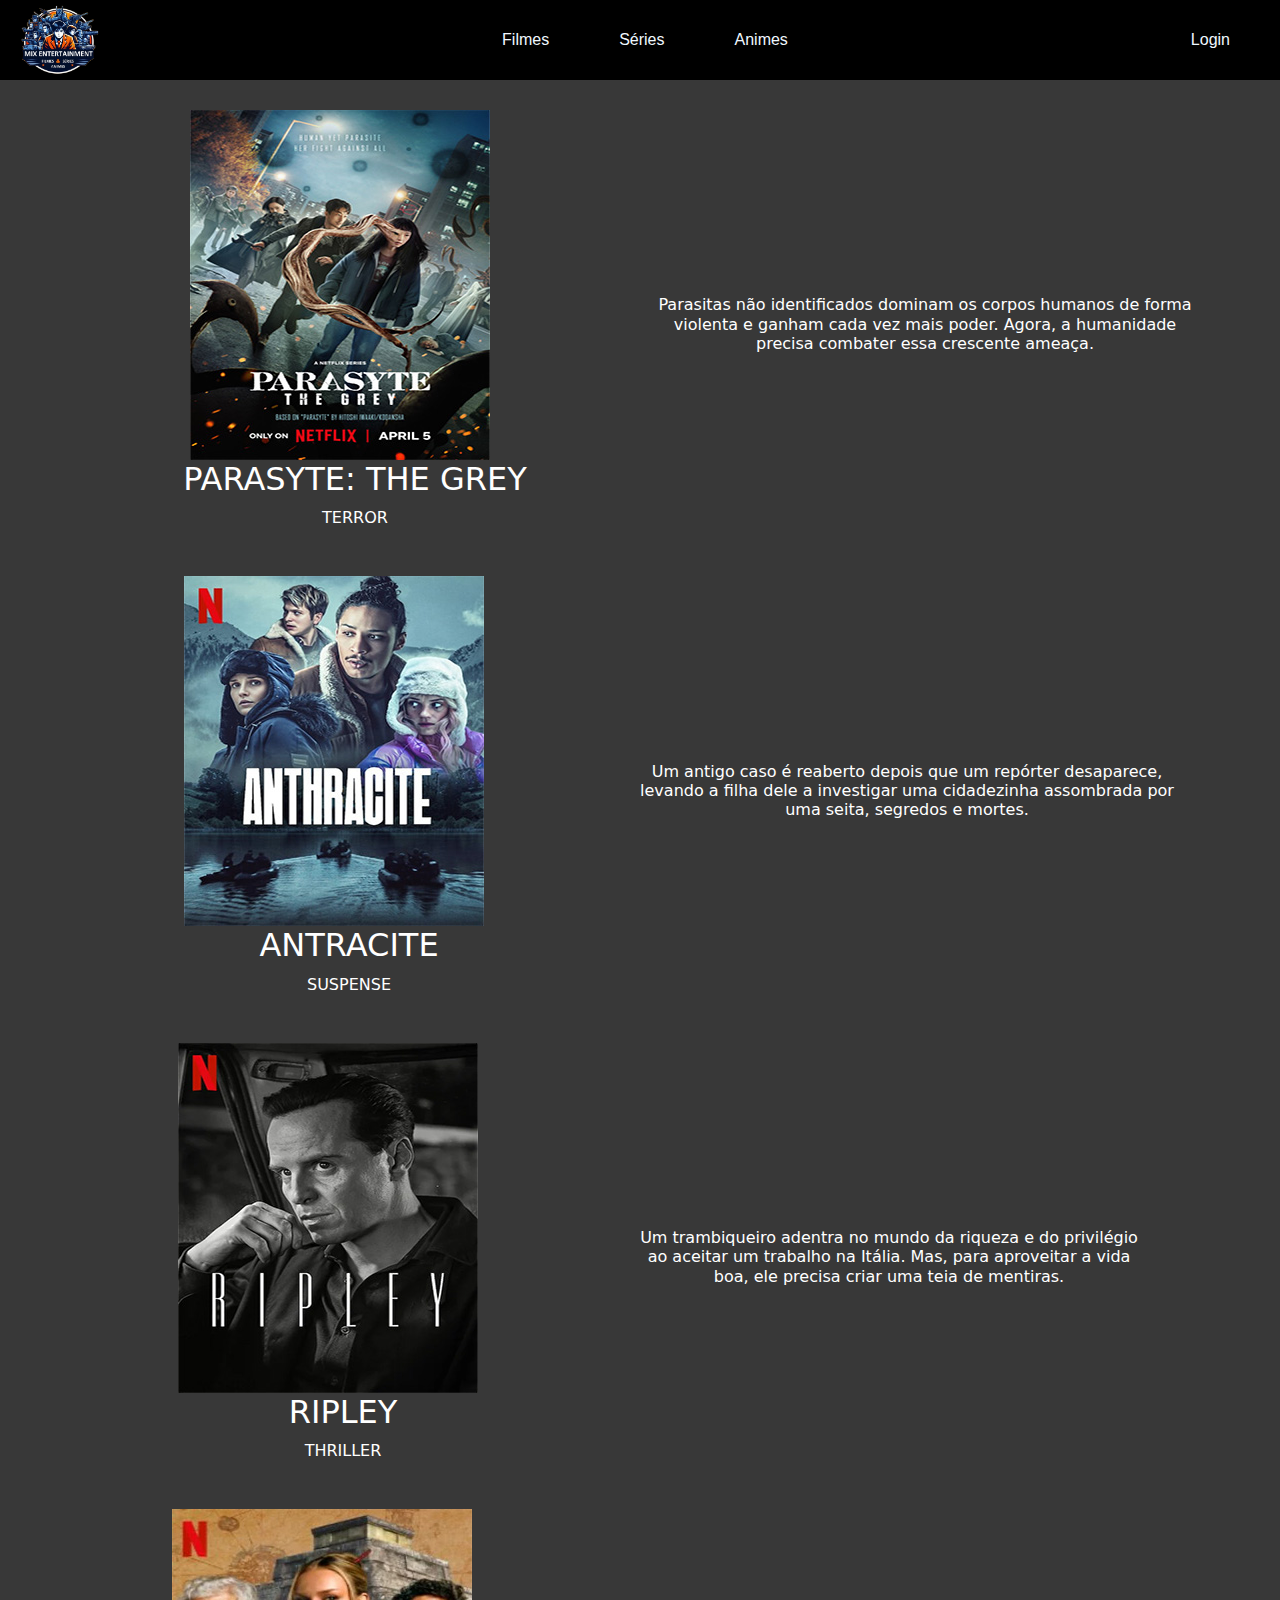
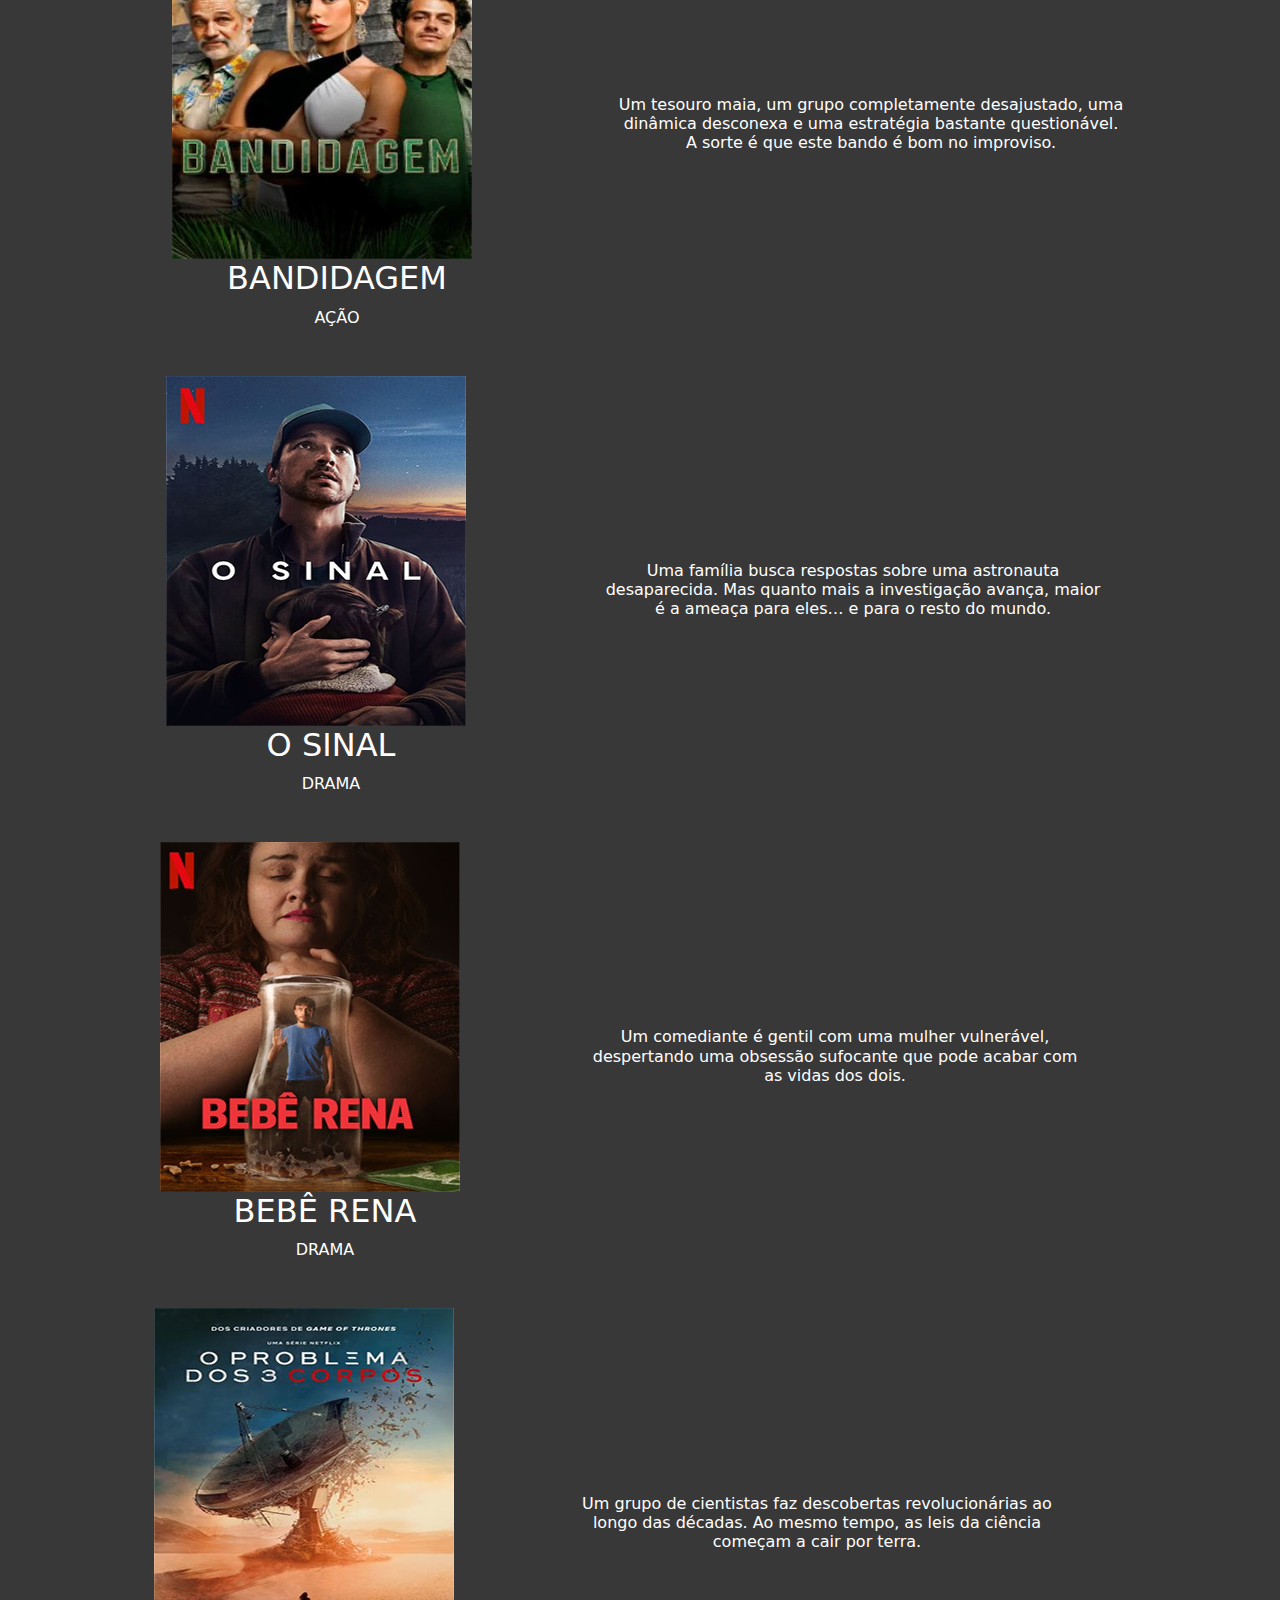
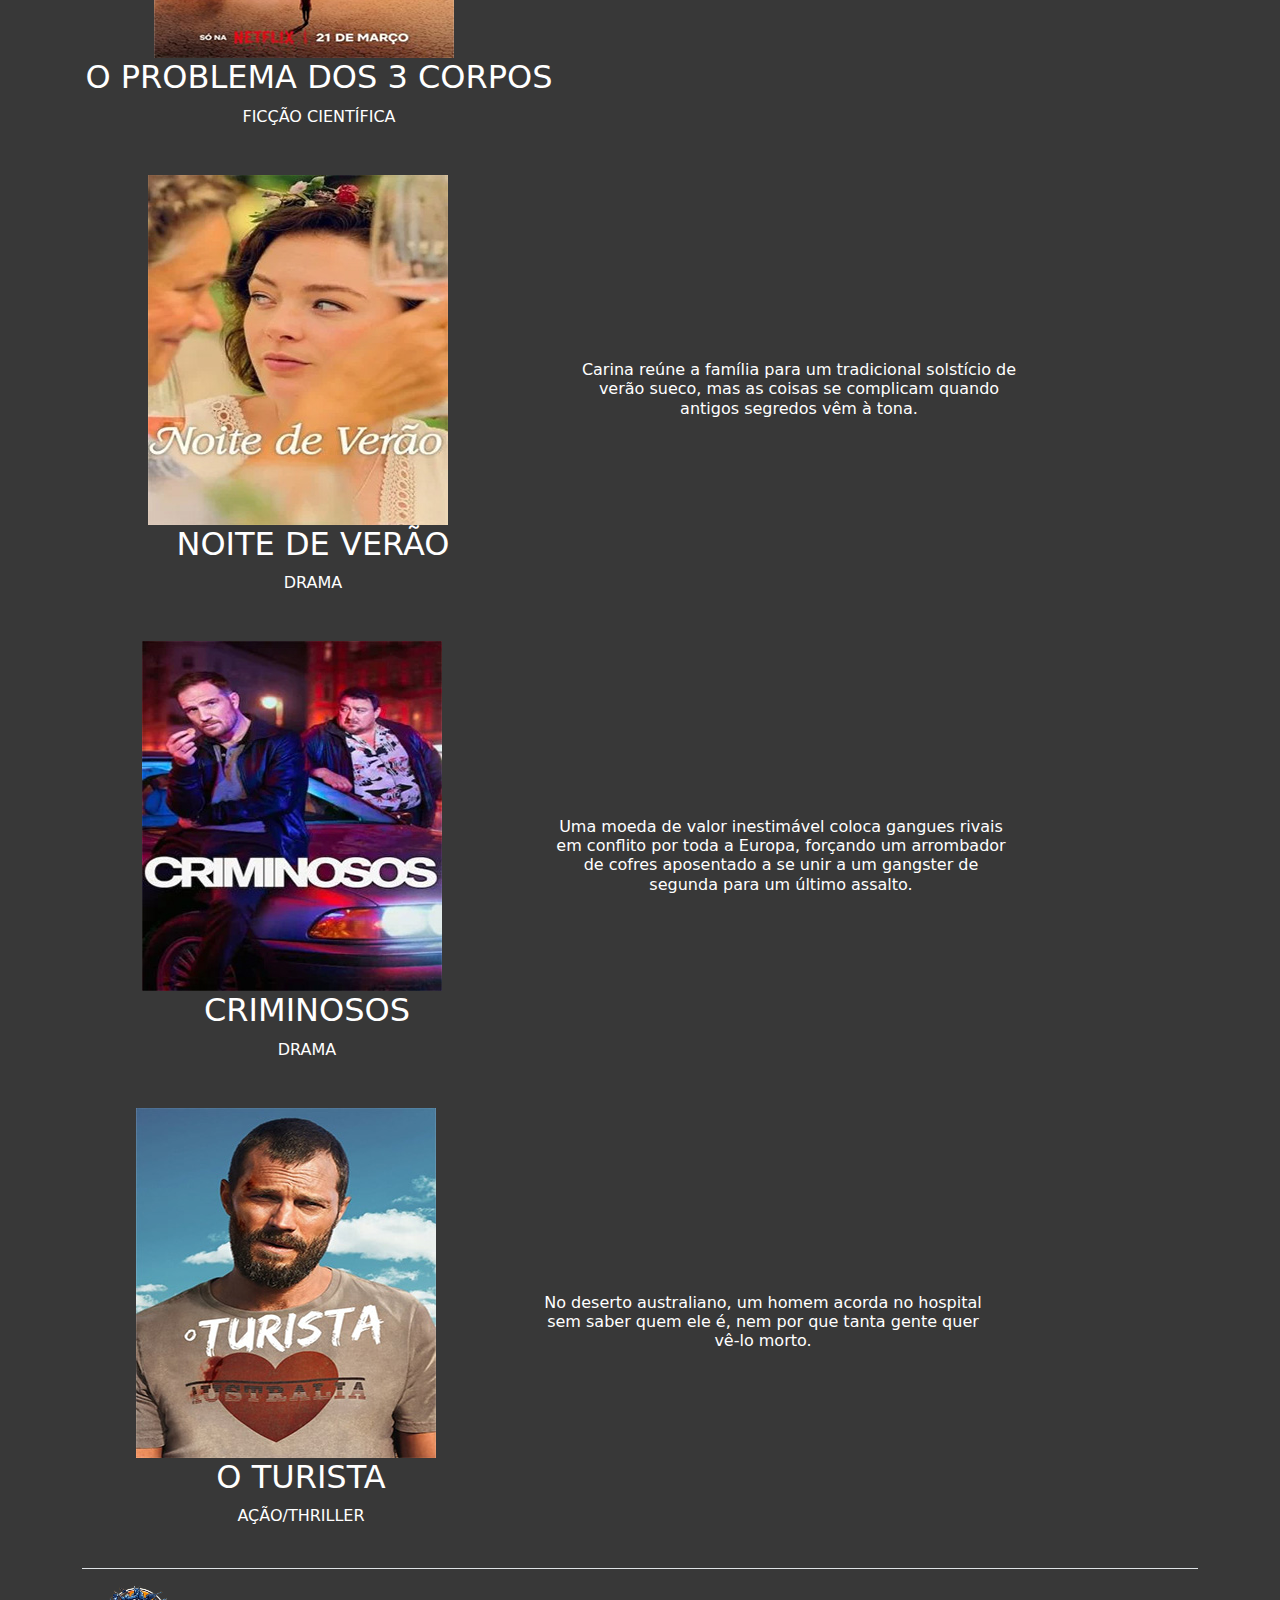
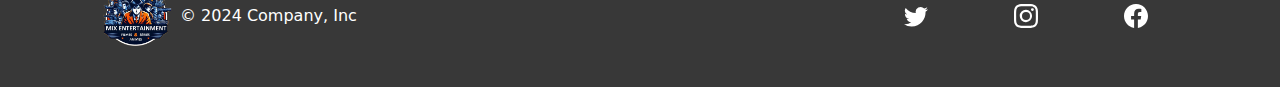
<file: pages/series.html>
<!DOCTYPE html>
<html lang="pt-br">
<head>
  <link href="https://cdn.jsdelivr.net/npm/bootstrap@5.3.3/dist/css/bootstrap.min.css" rel="stylesheet"
    integrity="sha384-QWTKZyjpPEjISv5WaRU9OFeRpok6YctnYmDr5pNlyT2bRjXh0JMhjY6hW+ALEwIH" crossorigin="anonymous">
    <link rel="stylesheet" href="../estilos/estilo.css">
    <meta charset="UTF-8">
    <meta name="viewport" content="width=device-width, initial-scale=1.0">
    <title>Séries</title>
    <link rel="shortcut icon" href="../images/logo.png">
</head>

<header>

  <a href="../index.html">
    <img src="../images/logo.png" alt="" height="70" >
  </a>
  <nav>
    <ul>
      <li>
        <a href="./filmes.html">
          Filmes
        </a>
      </li>
      <li>
        <a href="./series.html">
          Séries
        </a>
      </li>
      <li>
        <a href="./animes.html">
          Animes
        </a>
      </li>
    </ul>
  </nav>
  <nav>
    <ul>
      <li>
        <a href="./login.html">
          Login
        </a>
      </li>
    </ul>
  </nav>

</header>
<body>
  <section id="series">
    <div class="container text-center">

      <div class="row">
      <div class="col">
        <article>
          <a href="https://www.netflix.com/title/81194158"><img src="../images/serie1.jpg" alt=""></a>
        <h2>PARASYTE: THE GREY</h2>
        <p>TERROR</p>
    </article>
    </div>
    <div class="col">
      <h6>
        Parasitas não identificados dominam os corpos humanos de forma violenta e ganham cada vez mais poder. Agora, a humanidade precisa combater essa crescente ameaça.
      </h6>
      </div>

      <div class="row">
        <div class="col">
        <article>
            <a href="https://www.netflix.com/br/title/81520697"><img src="../images/serie2.jpg" alt=""></a>
            <h2>ANTRACITE</h2>
            <p>SUSPENSE</p>
        </article>
      </div>
      <div class="col">
        <h6>
          Um antigo caso é reaberto depois que um repórter desaparece, levando a filha dele a investigar uma cidadezinha assombrada por uma seita, segredos e mortes.
        </h6>
        </div>
    
        <div class="row">
          <div class="col">
        <article>
            <a href="https://www.netflix.com/br/title/81678765"><img src="../images/serie3.jpg" alt=""></a>
            <h2>RIPLEY</h2>
            <p>THRILLER</p>
        </article>
      </div>
      <div class="col">
        <h6>
          Um trambiqueiro adentra no mundo da riqueza e do privilégio ao aceitar um trabalho na Itália. Mas, para aproveitar a vida boa, ele precisa criar uma teia de mentiras.
        </h6>
        </div>
    
        <div class="row">
          <div class="col">
        <article>
            <a href="https://www.netflix.com/br/title/81026305"><img src="../images/serie4.jpg" alt=""></a>
            <h2>BANDIDAGEM</h2>
            <p>AÇÃO</p>
        </article>
      </div>
      <div class="col">
        <h6>
          Um tesouro maia, um grupo completamente desajustado, uma dinâmica desconexa e uma estratégia bastante questionável. A sorte é que este bando é bom no improviso.
        </h6>
        </div>
    
        <div class="row">
          <div class="col">
        <article>
            <a href="https://www.netflix.com/br/title/81441399"><img src="../images/serie5.jpg" alt=""></a>
            <h2>O SINAL</h2>
            <p>DRAMA</p>
        </article>
      </div>
      <div class="col">
        <h6>
          Uma família busca respostas sobre uma astronauta desaparecida. Mas quanto mais a investigação avança, maior é a ameaça para eles… e para o resto do mundo.
        </h6>
        </div>
    
        <div class="row">
          <div class="col">
        <article>
            <a href="https://www.netflix.com/br/title/81219887"><img src="../images/serie6.jpg" alt=""></a>
            <h2>BEBÊ RENA</h2>
            <p>DRAMA</p>
        </article>
      </div>
      <div class="col">
        <h6>
          Um comediante é gentil com uma mulher vulnerável, despertando uma obsessão sufocante que pode acabar com as vidas dos dois.
        </h6>
        </div>
    
        <div class="row">
          <div class="col">
        <article>
            <a href="https://www.netflix.com/br/title/81024821"><img src="../images/serie7.jpg" alt=""></a>
            <h2>O PROBLEMA DOS 3 CORPOS</h2>
            <p>FICÇÃO CIENTÍFICA</p>
        </article>
      </div>
        <div class="col">
          <h6>
            Um grupo de cientistas faz descobertas revolucionárias ao longo das décadas. Ao mesmo tempo, as leis da ciência começam a cair por terra.
          </h6>
          </div>
    
        <div class="row">
          <div class="col">
        <article>
          <a href="https://www.netflix.com/br/title/81684821"><img src="../images/serie8.jpg" alt=""></a>
          <h2>NOITE DE VERÃO</h2>
          <p>DRAMA</p>
      </article>
    </div>
    <div class="col">
      <h6>
        Carina reúne a família para um tradicional solstício de verão sueco, mas as coisas se complicam quando antigos segredos vêm à tona.
      </h6>
      </div>
    
      <div class="row">
        <div class="col">
      <article>
        <a href="https://www.netflix.com/br/title/81438805"><img src="../images/serie9.jpg" alt=""></a>
        <h2>CRIMINOSOS</h2>
        <p>DRAMA</p>
    </article>
    </div>
    <div class="col">
      <h6>
        Uma moeda de valor inestimável coloca gangues rivais em conflito por toda a Europa, forçando um arrombador de cofres aposentado a se unir a um gangster de segunda para um último assalto.
      </h6>
      </div>
    
    <div class="row">
      <div class="col">
    <article>
      <a href="https://www.netflix.com/br/title/81602821"><img src="../images/serie10.jpg" alt=""></a>
      <h2>O TURISTA</h2>
      <p>AÇÃO/THRILLER</p>
    </article>
    </div>
    <div class="col">
      <h6>
        No deserto australiano, um homem acorda no hospital sem saber quem ele é, nem por que tanta gente quer vê-lo morto.
      </h6>
      </div>


  </section>

    <svg xmlns="http://www.w3.org/2000/svg" class="d-none">
    <symbol id="facebook" viewBox="0 0 16 16">
      <path d="M16 8.049c0-4.446-3.582-8.05-8-8.05C3.58 0-.002 3.603-.002 8.05c0 4.017 2.926 7.347 6.75 7.951v-5.625h-2.03V8.05H6.75V6.275c0-2.017 1.195-3.131 3.022-3.131.876 0 1.791.157 1.791.157v1.98h-1.009c-.993 0-1.303.621-1.303 1.258v1.51h2.218l-.354 2.326H9.25V16c3.824-.604 6.75-3.934 6.75-7.951z"fill="white"/>
    </symbol>
    <symbol id="instagram" viewBox="0 0 16 16">
        <path d="M8 0C5.829 0 5.556.01 4.703.048 3.85.088 3.269.222 2.76.42a3.917 3.917 0 0 0-1.417.923A3.927 3.927 0 0 0 .42 2.76C.222 3.268.087 3.85.048 4.7.01 5.555 0 5.827 0 8.001c0 2.172.01 2.444.048 3.297.04.852.174 1.433.372 1.942.205.526.478.972.923 1.417.444.445.89.719 1.416.923.51.198 1.09.333 1.942.372C5.555 15.99 5.827 16 8 16s2.444-.01 3.298-.048c.851-.04 1.434-.174 1.943-.372a3.916 3.916 0 0 0 1.416-.923c.445-.445.718-.891.923-1.417.197-.509.332-1.09.372-1.942C15.99 10.445 16 10.173 16 8s-.01-2.445-.048-3.299c-.04-.851-.175-1.433-.372-1.941a3.926 3.926 0 0 0-.923-1.417A3.911 3.911 0 0 0 13.24.42c-.51-.198-1.092-.333-1.943-.372C10.443.01 10.172 0 7.998 0h.003zm-.717 1.442h.718c2.136 0 2.389.007 3.232.046.78.035 1.204.166 1.486.275.373.145.64.319.92.599.28.28.453.546.598.92.11.281.24.705.275 1.485.039.843.047 1.096.047 3.231s-.008 2.389-.047 3.232c-.035.78-.166 1.203-.275 1.485a2.47 2.47 0 0 1-.599.919c-.28.28-.546.453-.92.598-.28.11-.704.24-1.485.276-.843.038-1.096.047-3.232.047s-2.39-.009-3.233-.047c-.78-.036-1.203-.166-1.485-.276a2.478 2.478 0 0 1-.92-.598 2.48 2.48 0 0 1-.6-.92c-.109-.281-.24-.705-.275-1.485-.038-.843-.046-1.096-.046-3.233 0-2.136.008-2.388.046-3.231.036-.78.166-1.204.276-1.486.145-.373.319-.64.599-.92.28-.28.546-.453.92-.598.282-.11.705-.24 1.485-.276.738-.034 1.024-.044 2.515-.045v.002zm4.988 1.328a.96.96 0 1 0 0 1.92.96.96 0 0 0 0-1.92zm-4.27 1.122a4.109 4.109 0 1 0 0 8.217 4.109 4.109 0 0 0 0-8.217zm0 1.441a2.667 2.667 0 1 1 0 5.334 2.667 2.667 0 0 1 0-5.334z"fill="white"/>
    </symbol>
    <symbol id="twitter" viewBox="0 0 16 16">
      <path d="M5.026 15c6.038 0 9.341-5.003 9.341-9.334 0-.14 0-.282-.006-.422A6.685 6.685 0 0 0 16 3.542a6.658 6.658 0 0 1-1.889.518 3.301 3.301 0 0 0 1.447-1.817 6.533 6.533 0 0 1-2.087.793A3.286 3.286 0 0 0 7.875 6.03a9.325 9.325 0 0 1-6.767-3.429 3.289 3.289 0 0 0 1.018 4.382A3.323 3.323 0 0 1 .64 6.575v.045a3.288 3.288 0 0 0 2.632 3.218 3.203 3.203 0 0 1-.865.115 3.23 3.23 0 0 1-.614-.057 3.283 3.283 0 0 0 3.067 2.277A6.588 6.588 0 0 1 .78 13.58a6.32 6.32 0 0 1-.78-.045A9.344 9.344 0 0 0 5.026 15z"fill="white"/>
    </symbol>
  </svg>

  
  <div class="container">
    <footer class="d-flex flex-wrap justify-content-between align-items-center py-3 my-4 border-top">
      <div class="col-md-4 d-flex align-items-center">
        <a href="../index.html" class="mb-3 me-2 mb-md-0 text-body-secondary text-decoration-none lh-1">
          <img src="../images/logo.png" width="70">
          <title>Bootstrap</title>
        </a>
        <span class="mb-3 mb-md-0 text-body-secondary">
          <main id="textofooter">
          &copy; 2024 Company, Inc
        </main>
        </span>
      </div>
  
      <ul class="nav col-md-4 justify-content-end list-unstyled d-flex">
        <li class="ms-3"><a class="text-body-secondary" href="https://x.com/SenacBrasil"><svg class="bi" width="24" height="24"><use xlink:href="#twitter"/></svg></a></li>
        <li class="ms-3"><a class="text-body-secondary" href="https://www.instagram.com/Senac_RJ/"><svg class="bi" width="24" height="24"><use xlink:href="#instagram"/></svg></a></li>
        <li class="ms-3"><a class="text-body-secondary" href="https://www.facebook.com/senacrj/?locale=pt_BR"><svg class="bi" width="24" height="24"><use xlink:href="#facebook"/></svg></a></li>
      </ul>
    </footer>
  </div>


  <script src="https://cdn.jsdelivr.net/npm/bootstrap@5.3.3/dist/js/bootstrap.bundle.min.js"
  integrity="sha384-YvpcrYf0tY3lHB60NNkmXc5s9fDVZLESaAA55NDzOxhy9GkcIdslK1eN7N6jIeHz"
  crossorigin="anonymous"></script>
</body>

</html>
</file>
<file: estilos/estilo.css>
#animes{
    color:rgb(255, 255, 255);
}
#filmes{
    color:rgb(255, 255, 255);
}
#series{
    color:rgb(255, 255, 255);
}
nav ul{
    list-style: none;
    display: flex;
    align-items: center;
    margin: 0%;
}
header{
    display: flex;
    background-color:rgb(0, 0, 0);
    height: 80px;
    margin: 0%;
    justify-content: space-between;
    align-items: center;
}
body{
    margin: 0;
    background-color: rgb(56, 56, 56);
}
#login{
    display: flex;
    flex-direction: column;
    align-items: center;
    color:rgb(255, 255, 255);
}
form{
    color:rgb(255, 255, 255);
    display: flex;
    flex-direction: column;
    width: 500px;
}
form input{
    margin: 1px;
    border-radius: 0px;
    border-style:solid;
    height: 25px;
}
label{
    font-size: 30px;
    text-align: center;
}
.row{
    margin-top: 30px;
}
.col{
    display: flex;
    flex-direction: column;
    justify-content: center;
    color:rgb(255, 255, 255);
}
a{
    margin-left: 20px;
    margin-right: 50px;
    text-decoration: none;
    color:aliceblue;
    font-family:Arial, Helvetica, sans-serif;
}
#favoritos{
    color: aliceblue;
    text-align: center;
}
#minhas_informacoes{
    display: flex;
    flex-direction: column;
    align-items: center;
    color:rgb(255, 255, 255);
    align-items: center;
    text-align: center;
    color: aliceblue;
}
#favoritos{
    display: flex;
    flex-direction: column;
    align-items: center;
}
nav ul li a:hover{
    color: #00aeff;
}
#textofooter{
    color:rgb(255, 255, 255);
}
</file>
